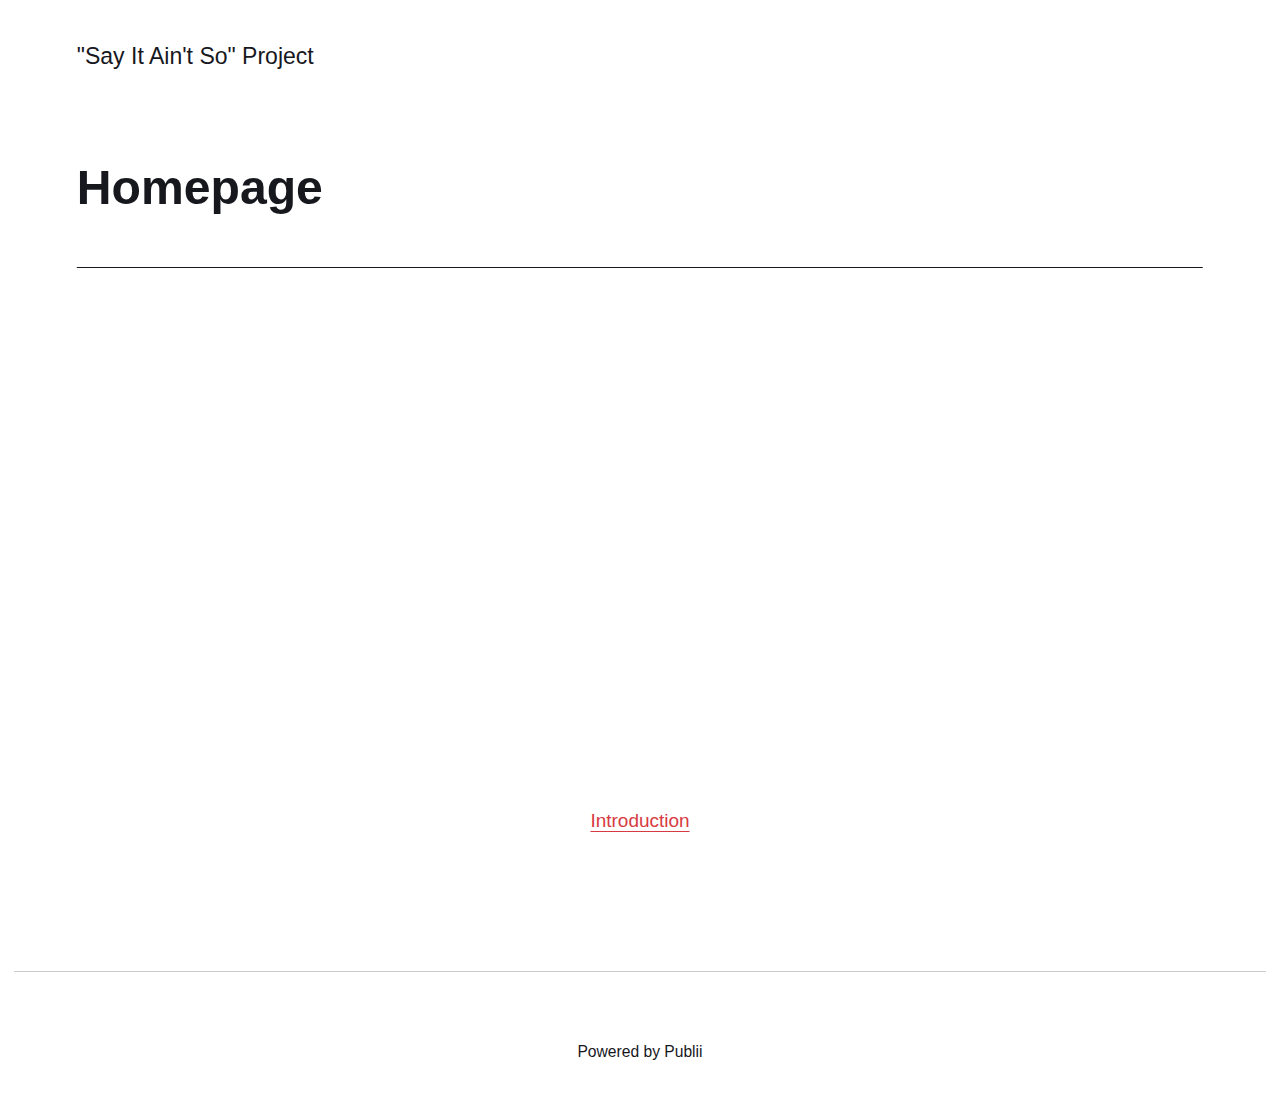
<file: index.html>
<!DOCTYPE html><html lang="en-gb"><head><meta charset="utf-8"><meta http-equiv="X-UA-Compatible" content="IE=edge"><meta name="viewport" content="width=device-width,initial-scale=1"><title>Homepage - &quot;Say It Ain&#x27;t So&quot; Project</title><meta name="description" content="Introduction"><meta name="generator" content="Publii Open-Source CMS for Static Site"><link rel="canonical" href="https://ns976-web.github.io/say-it-aint-so-project/"><link rel="alternate" type="application/atom+xml" href="https://ns976-web.github.io/say-it-aint-so-project/feed.xml" title="&quot;Say It Ain&#x27;t So&quot; Project - RSS"><link rel="alternate" type="application/json" href="https://ns976-web.github.io/say-it-aint-so-project/feed.json" title="&quot;Say It Ain&#x27;t So&quot; Project - JSON"><meta property="og:title" content="Homepage"><meta property="og:site_name" content="'Say It Ain't So' Project"><meta property="og:description" content="Introduction"><meta property="og:url" content="https://ns976-web.github.io/say-it-aint-so-project/"><meta property="og:type" content="article"><link rel="stylesheet" href="https://ns976-web.github.io/say-it-aint-so-project/assets/css/style.css?v=11bee19e86e8eda2cf9a60efd975666d"><script type="application/ld+json">{"@context":"http://schema.org","@type":"Article","mainEntityOfPage":{"@type":"WebPage","@id":"https://ns976-web.github.io/say-it-aint-so-project/"},"headline":"Homepage","datePublished":"2025-04-10T12:03-04:00","dateModified":"2025-04-17T00:47-04:00","description":"Introduction","author":{"@type":"Person","name":"Neanth Suresh","url":"https://ns976-web.github.io/say-it-aint-so-project/authors/neanth-suresh/"},"publisher":{"@type":"Organization","name":"Neanth Suresh"}}</script><noscript><style>img[loading] {
                    opacity: 1;
                }</style></noscript></head><body class="page-template"><header class="top js-header"><a class="logo" href="https://ns976-web.github.io/say-it-aint-so-project/">&quot;Say It Ain&#x27;t So&quot; Project</a></header><main class="page"><article class="content"><div class="hero hero--noimage"><header class="hero__content"><div class="wrapper"><h1>Homepage</h1></div></header></div><div class="entry-wrapper content__entry"><figure class="post__video"><iframe loading="lazy" width="560" height="314" src="https://www.youtube.com/embed/LQcMOI8dMas" allowfullscreen="allowfullscreen" data-mce-fragment="1"></iframe></figure><p class="align-center"><a href="https://ns976-web.github.io/say-it-aint-so-project/introduction.html">Introduction</a></p><p> </p></div></article></main><footer class="footer"><div class="wrapper"><nav class="footer__nav"><ul></ul></nav><div class="footer__copyright">Powered by Publii</div><button id="backToTop" class="footer__bttop" aria-label="Back to top" title="Back to top"><svg width="20" height="20"><use xlink:href="https://ns976-web.github.io/say-it-aint-so-project/assets/svg/svg-map.svg#toparrow"/></svg></button></div></footer><script defer="defer" src="https://ns976-web.github.io/say-it-aint-so-project/assets/js/scripts.min.js?v=ffcbea6c02c8178d10092962b235a5b0"></script><script>window.publiiThemeMenuConfig={mobileMenuMode:'sidebar',animationSpeed:300,submenuWidth: 'auto',doubleClickTime:500,mobileMenuExpandableSubmenus:true,relatedContainerForOverlayMenuSelector:'.top'};</script><script>var images = document.querySelectorAll('img[loading]');
        for (var i = 0; i < images.length; i++) {
            if (images[i].complete) {
                images[i].classList.add('is-loaded');
            } else {
                images[i].addEventListener('load', function () {
                    this.classList.add('is-loaded');
                }, false);
            }
        }</script></body></html>
</file>
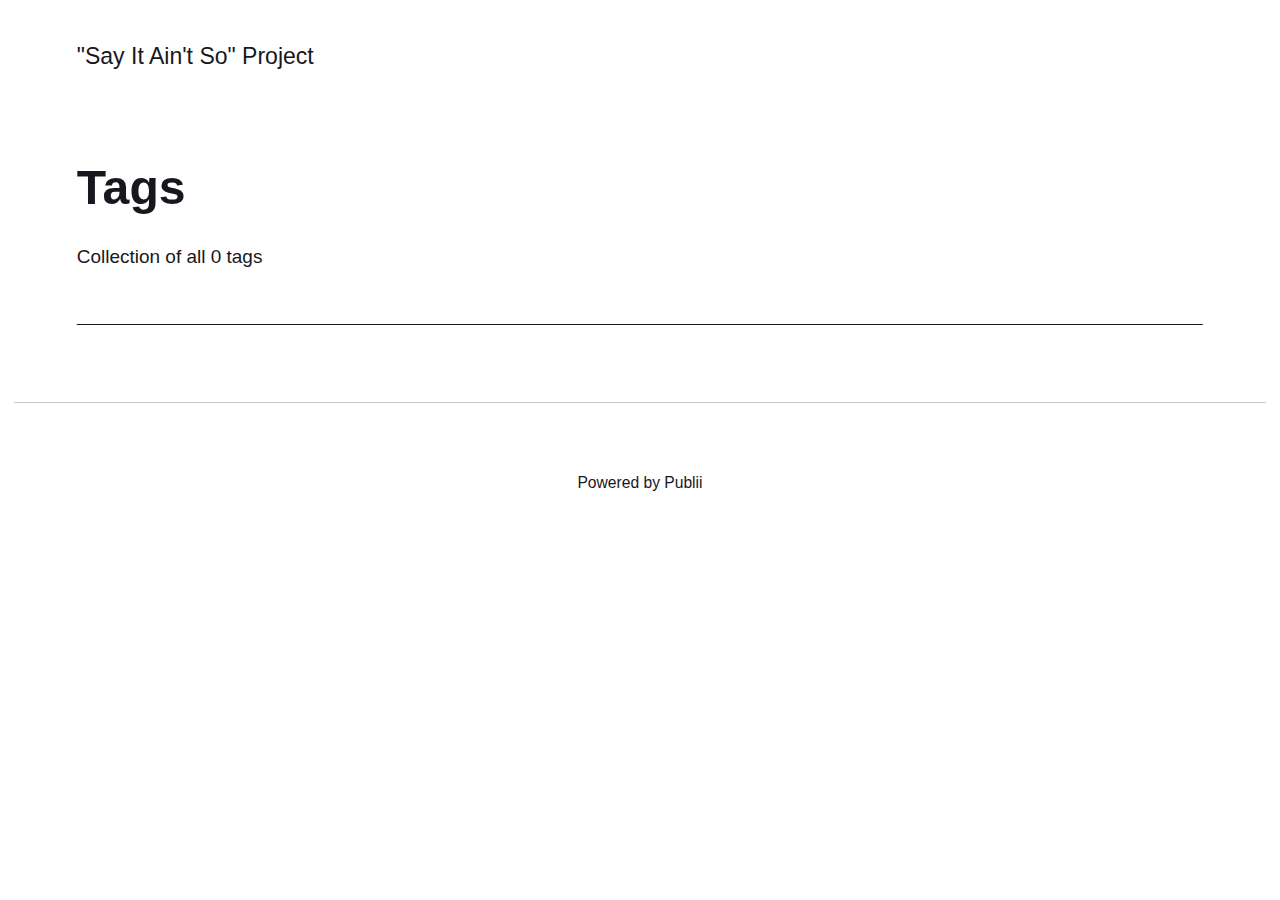
<file: tags/index.html>
<!DOCTYPE html><html lang="en-gb"><head><meta charset="utf-8"><meta http-equiv="X-UA-Compatible" content="IE=edge"><meta name="viewport" content="width=device-width,initial-scale=1"><title>All tags - &quot;Say It Ain&#x27;t So&quot; Project</title><meta name="robots" content="noindex, follow"><meta name="generator" content="Publii Open-Source CMS for Static Site"><link rel="alternate" type="application/atom+xml" href="https://ns976-web.github.io/say-it-aint-so-project/feed.xml" title="&quot;Say It Ain&#x27;t So&quot; Project - RSS"><link rel="alternate" type="application/json" href="https://ns976-web.github.io/say-it-aint-so-project/feed.json" title="&quot;Say It Ain&#x27;t So&quot; Project - JSON"><meta property="og:title" content="'Say It Ain't So' Project"><meta property="og:site_name" content="'Say It Ain't So' Project"><meta property="og:description" content=""><meta property="og:url" content="https://ns976-web.github.io/say-it-aint-so-project/tags/"><meta property="og:type" content="website"><link rel="stylesheet" href="https://ns976-web.github.io/say-it-aint-so-project/assets/css/style.css?v=11bee19e86e8eda2cf9a60efd975666d"><script type="application/ld+json">{"@context":"http://schema.org","@type":"Organization","name":"\"Say It Ain't So\" Project","url":"https://ns976-web.github.io/say-it-aint-so-project/"}</script><noscript><style>img[loading] {
                    opacity: 1;
                }</style></noscript></head><body class="tags-template"><header class="top js-header"><a class="logo" href="https://ns976-web.github.io/say-it-aint-so-project/">&quot;Say It Ain&#x27;t So&quot; Project</a></header><main class="page page--tags"><div class="hero hero--noimage"><header class="hero__content"><div class="wrapper"><h1>Tags</h1><p class="page__desc">Collection of all 0 tags</p></div></header></div><div class="wrapper"><ul class="feed feed--grid"></ul></div></main><footer class="footer"><div class="wrapper"><nav class="footer__nav"><ul></ul></nav><div class="footer__copyright">Powered by Publii</div><button id="backToTop" class="footer__bttop" aria-label="Back to top" title="Back to top"><svg width="20" height="20"><use xlink:href="https://ns976-web.github.io/say-it-aint-so-project/assets/svg/svg-map.svg#toparrow"/></svg></button></div></footer><script defer="defer" src="https://ns976-web.github.io/say-it-aint-so-project/assets/js/scripts.min.js?v=ffcbea6c02c8178d10092962b235a5b0"></script><script>window.publiiThemeMenuConfig={mobileMenuMode:'sidebar',animationSpeed:300,submenuWidth: 'auto',doubleClickTime:500,mobileMenuExpandableSubmenus:true,relatedContainerForOverlayMenuSelector:'.top'};</script><script>var images = document.querySelectorAll('img[loading]');
        for (var i = 0; i < images.length; i++) {
            if (images[i].complete) {
                images[i].classList.add('is-loaded');
            } else {
                images[i].addEventListener('load', function () {
                    this.classList.add('is-loaded');
                }, false);
            }
        }</script></body></html>
</file>
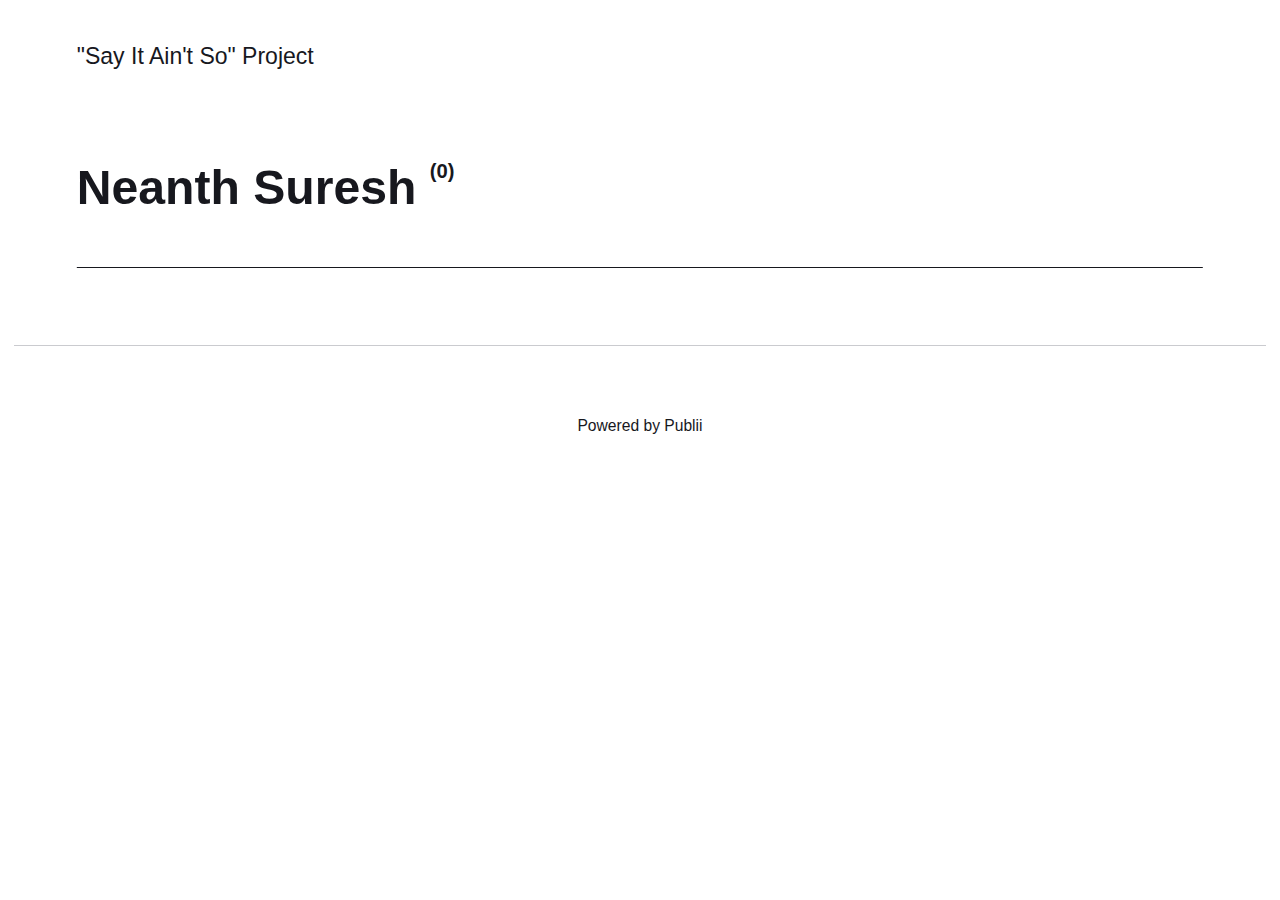
<file: authors/neanth-suresh/index.html>
<!DOCTYPE html><html lang="en-gb"><head><meta charset="utf-8"><meta http-equiv="X-UA-Compatible" content="IE=edge"><meta name="viewport" content="width=device-width,initial-scale=1"><title>Author: Neanth Suresh - &quot;Say It Ain&#x27;t So&quot; Project</title><meta name="robots" content="noindex, follow"><meta name="generator" content="Publii Open-Source CMS for Static Site"><link rel="alternate" type="application/atom+xml" href="https://ns976-web.github.io/say-it-aint-so-project/feed.xml" title="&quot;Say It Ain&#x27;t So&quot; Project - RSS"><link rel="alternate" type="application/json" href="https://ns976-web.github.io/say-it-aint-so-project/feed.json" title="&quot;Say It Ain&#x27;t So&quot; Project - JSON"><meta property="og:title" content="Neanth Suresh"><meta property="og:site_name" content="'Say It Ain't So' Project"><meta property="og:description" content=""><meta property="og:url" content="https://ns976-web.github.io/say-it-aint-so-project/authors/neanth-suresh/"><meta property="og:type" content="website"><link rel="stylesheet" href="https://ns976-web.github.io/say-it-aint-so-project/assets/css/style.css?v=11bee19e86e8eda2cf9a60efd975666d"><script type="application/ld+json">{"@context":"http://schema.org","@type":"Organization","name":"\"Say It Ain't So\" Project","url":"https://ns976-web.github.io/say-it-aint-so-project/"}</script><noscript><style>img[loading] {
                    opacity: 1;
                }</style></noscript></head><body class="author-template"><header class="top js-header"><a class="logo" href="https://ns976-web.github.io/say-it-aint-so-project/">&quot;Say It Ain&#x27;t So&quot; Project</a></header><main class="page page--author"><div class="hero hero--noimage"><header class="hero__content"><div class="wrapper page--author__wrapper"><div><h1>Neanth Suresh <sup>(0)</sup></h1></div></div></header></div><div class="wrapper feed"></div></main><footer class="footer"><div class="wrapper"><nav class="footer__nav"><ul></ul></nav><div class="footer__copyright">Powered by Publii</div><button id="backToTop" class="footer__bttop" aria-label="Back to top" title="Back to top"><svg width="20" height="20"><use xlink:href="https://ns976-web.github.io/say-it-aint-so-project/assets/svg/svg-map.svg#toparrow"/></svg></button></div></footer><script defer="defer" src="https://ns976-web.github.io/say-it-aint-so-project/assets/js/scripts.min.js?v=ffcbea6c02c8178d10092962b235a5b0"></script><script>window.publiiThemeMenuConfig={mobileMenuMode:'sidebar',animationSpeed:300,submenuWidth: 'auto',doubleClickTime:500,mobileMenuExpandableSubmenus:true,relatedContainerForOverlayMenuSelector:'.top'};</script><script>var images = document.querySelectorAll('img[loading]');
        for (var i = 0; i < images.length; i++) {
            if (images[i].complete) {
                images[i].classList.add('is-loaded');
            } else {
                images[i].addEventListener('load', function () {
                    this.classList.add('is-loaded');
                }, false);
            }
        }</script></body></html>
</file>
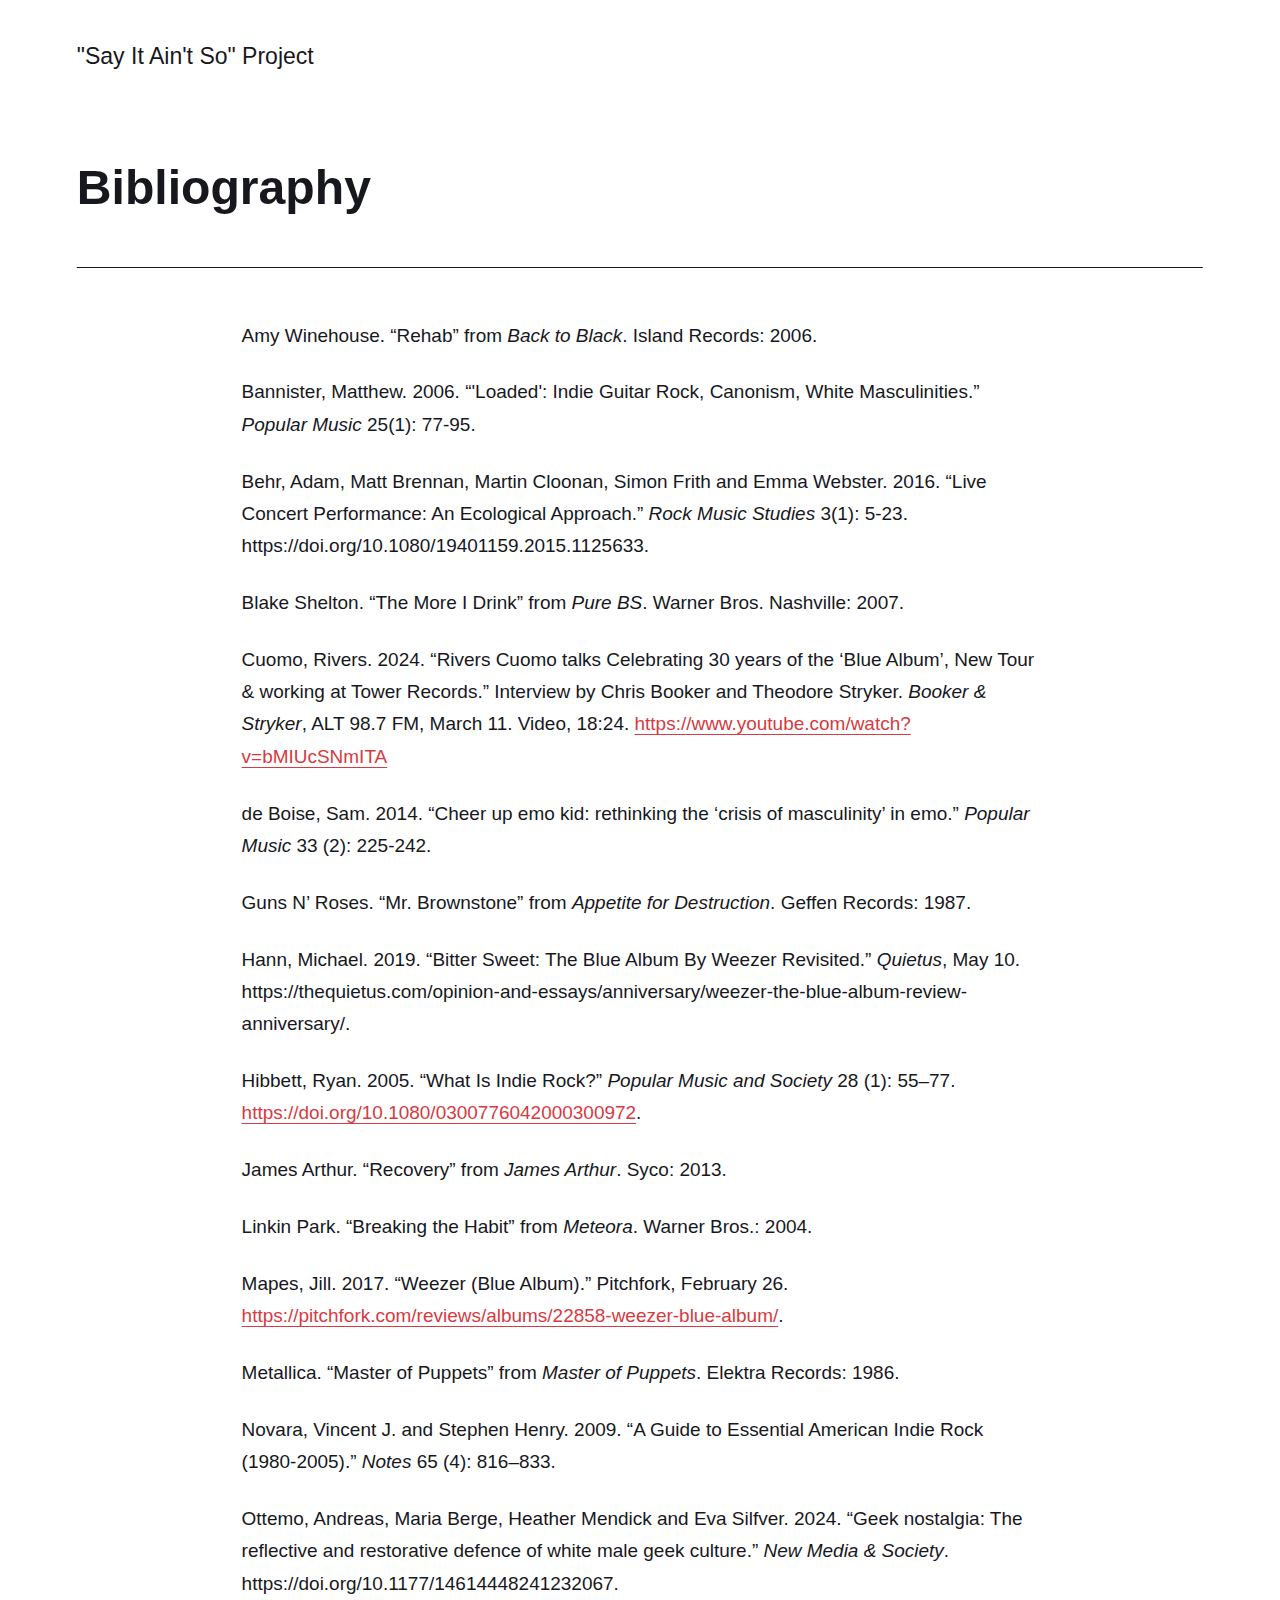
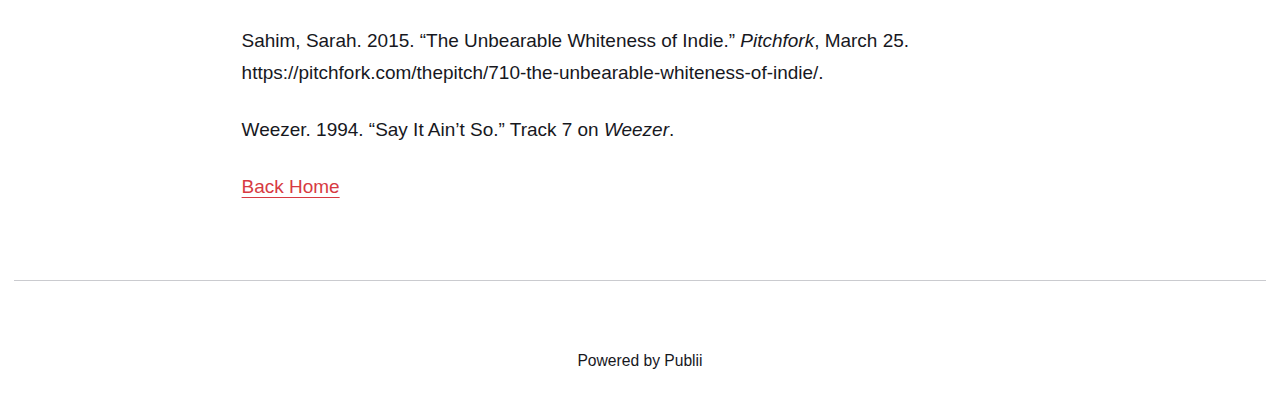
<file: bibliography.html>
<!DOCTYPE html><html lang="en-gb"><head><meta charset="utf-8"><meta http-equiv="X-UA-Compatible" content="IE=edge"><meta name="viewport" content="width=device-width,initial-scale=1"><title>Bibliography - &quot;Say It Ain&#x27;t So&quot; Project</title><meta name="description" content="Amy Winehouse. “Rehab” from Back to Black. Island Records: 2006. Bannister, Matthew. 2006. “'Loaded': Indie Guitar Rock, Canonism, White Masculinities.” Popular Music 25(1): 77-95. Behr, Adam, Matt Brennan, Martin Cloonan, Simon Frith and Emma Webster. 2016. “Live Concert Performance: An Ecological Approach.” Rock Music Studies&hellip;"><meta name="generator" content="Publii Open-Source CMS for Static Site"><link rel="canonical" href="https://ns976-web.github.io/say-it-aint-so-project/bibliography.html"><link rel="alternate" type="application/atom+xml" href="https://ns976-web.github.io/say-it-aint-so-project/feed.xml" title="&quot;Say It Ain&#x27;t So&quot; Project - RSS"><link rel="alternate" type="application/json" href="https://ns976-web.github.io/say-it-aint-so-project/feed.json" title="&quot;Say It Ain&#x27;t So&quot; Project - JSON"><meta property="og:title" content="Bibliography"><meta property="og:site_name" content="'Say It Ain't So' Project"><meta property="og:description" content="Amy Winehouse. “Rehab” from Back to Black. Island Records: 2006. Bannister, Matthew. 2006. “'Loaded': Indie Guitar Rock, Canonism, White Masculinities.” Popular Music 25(1): 77-95. Behr, Adam, Matt Brennan, Martin Cloonan, Simon Frith and Emma Webster. 2016. “Live Concert Performance: An Ecological Approach.” Rock Music Studies&hellip;"><meta property="og:url" content="https://ns976-web.github.io/say-it-aint-so-project/bibliography.html"><meta property="og:type" content="article"><link rel="stylesheet" href="https://ns976-web.github.io/say-it-aint-so-project/assets/css/style.css?v=11bee19e86e8eda2cf9a60efd975666d"><script type="application/ld+json">{"@context":"http://schema.org","@type":"Article","mainEntityOfPage":{"@type":"WebPage","@id":"https://ns976-web.github.io/say-it-aint-so-project/bibliography.html"},"headline":"Bibliography","datePublished":"2025-04-10T12:04-04:00","dateModified":"2025-04-17T00:31-04:00","description":"Amy Winehouse. “Rehab” from Back to Black. Island Records: 2006. Bannister, Matthew. 2006. “'Loaded': Indie Guitar Rock, Canonism, White Masculinities.” Popular Music 25(1): 77-95. Behr, Adam, Matt Brennan, Martin Cloonan, Simon Frith and Emma Webster. 2016. “Live Concert Performance: An Ecological Approach.” Rock Music Studies&hellip;","author":{"@type":"Person","name":"Neanth Suresh","url":"https://ns976-web.github.io/say-it-aint-so-project/authors/neanth-suresh/"},"publisher":{"@type":"Organization","name":"Neanth Suresh"}}</script><noscript><style>img[loading] {
                    opacity: 1;
                }</style></noscript></head><body class="page-template"><header class="top js-header"><a class="logo" href="https://ns976-web.github.io/say-it-aint-so-project/">&quot;Say It Ain&#x27;t So&quot; Project</a></header><main class="page"><article class="content"><div class="hero hero--noimage"><header class="hero__content"><div class="wrapper"><h1>Bibliography</h1></div></header></div><div class="entry-wrapper content__entry"><p><span style="font-weight: 400;">Amy Winehouse. “Rehab” from </span><i><span style="font-weight: 400;">Back to Black</span></i><span style="font-weight: 400;">. Island Records: 2006.</span></p><p><span style="font-weight: 400;">Bannister, Matthew. 2006. “'Loaded': Indie Guitar Rock, Canonism, White Masculinities.” </span><i><span style="font-weight: 400;">Popular Music</span></i><span style="font-weight: 400;"> 25(1): 77-95. </span></p><p><span style="font-weight: 400;">Behr, Adam, Matt Brennan, Martin Cloonan, Simon Frith and Emma Webster. 2016. “Live Concert Performance: An Ecological Approach.” </span><i><span style="font-weight: 400;">Rock Music Studies</span></i><span style="font-weight: 400;"> 3(1): 5-23. https://doi.org/10.1080/19401159.2015.1125633.</span></p><p><span style="font-weight: 400;">Blake Shelton. “The More I Drink” from </span><i><span style="font-weight: 400;">Pure BS</span></i><span style="font-weight: 400;">. Warner Bros. Nashville: 2007.</span></p><p><span style="font-weight: 400;">Cuomo, Rivers. 2024. “Rivers Cuomo talks Celebrating 30 years of the ‘Blue Album’, New Tour &amp; working at Tower Records.” Interview by Chris Booker and Theodore Stryker. </span><i><span style="font-weight: 400;">Booker &amp; Stryker</span></i><span style="font-weight: 400;">, ALT 98.7 FM, March 11. Video, 18:24. </span><a href="https://www.youtube.com/watch?v=bMIUcSNmITA"><span style="font-weight: 400;">https://www.youtube.com/watch?v=bMIUcSNmITA</span></a></p><p><span style="font-weight: 400;">de Boise, Sam. 2014. “Cheer up emo kid: rethinking the ‘crisis of masculinity’ in emo.” </span><i><span style="font-weight: 400;">Popular Music</span></i><span style="font-weight: 400;"> 33 (2): 225-242.</span></p><p><span style="font-weight: 400;">Guns N’ Roses. “Mr. Brownstone” from </span><i><span style="font-weight: 400;">Appetite for Destruction</span></i><span style="font-weight: 400;">. Geffen Records: 1987.</span></p><p><span style="font-weight: 400;">Hann, Michael. 2019. “Bitter Sweet: The Blue Album By Weezer Revisited.” </span><i><span style="font-weight: 400;">Quietus</span></i><span style="font-weight: 400;">, May 10. https://thequietus.com/opinion-and-essays/anniversary/weezer-the-blue-album-review-anniversary/.</span></p><p><span style="font-weight: 400;">Hibbett, Ryan. 2005. “What Is Indie Rock?” </span><i><span style="font-weight: 400;">Popular Music and Society</span></i><span style="font-weight: 400;"> 28 (1): 55–77. </span><a href="https://doi.org/10.1080/0300776042000300972"><span style="font-weight: 400;">https://doi.org/10.1080/0300776042000300972</span></a><span style="font-weight: 400;">.</span></p><p><span style="font-weight: 400;">James Arthur. “Recovery” from </span><i><span style="font-weight: 400;">James Arthur</span></i><span style="font-weight: 400;">. Syco: 2013.</span></p><p><span style="font-weight: 400;">Linkin Park. “Breaking the Habit” from </span><i><span style="font-weight: 400;">Meteora</span></i><span style="font-weight: 400;">. Warner Bros.: 2004.</span></p><p><span style="font-weight: 400;">Mapes, Jill. 2017. “Weezer (Blue Album).” Pitchfork, February 26. <a href="https://pitchfork.com/reviews/albums/22858-weezer-blue-album/">https://pitchfork.com/reviews/albums/22858-weezer-blue-album/</a>.</span></p><p><span style="font-weight: 400;">Metallica. “Master of Puppets” from </span><i><span style="font-weight: 400;">Master of Puppets</span></i><span style="font-weight: 400;">. Elektra Records: 1986.</span></p><p><span style="font-weight: 400;">Novara, Vincent J. and Stephen Henry. 2009. “A Guide to Essential American Indie Rock (1980-2005).” </span><i><span style="font-weight: 400;">Notes</span></i><span style="font-weight: 400;"> 65 (4): 816–833.</span></p><p><span style="font-weight: 400;">Ottemo, Andreas, Maria Berge, Heather Mendick and Eva Silfver. 2024. “Geek nostalgia: The reflective and restorative defence of white male geek culture.” </span><i><span style="font-weight: 400;">New Media &amp; Society</span></i><span style="font-weight: 400;">. https://doi.org/10.1177/14614448241232067.</span></p><p><span style="font-weight: 400;">Sahim, Sarah. 2015. “The Unbearable Whiteness of Indie.” </span><i><span style="font-weight: 400;">Pitchfork</span></i><span style="font-weight: 400;">, March 25. https://pitchfork.com/thepitch/710-the-unbearable-whiteness-of-indie/. </span></p><p><span style="font-weight: 400;">Weezer. 1994. “Say It Ain’t So.” Track 7 on </span><i><span style="font-weight: 400;">Weezer</span></i><span style="font-weight: 400;">.</span></p><p><a href="https://ns976-web.github.io/say-it-aint-so-project/">Back Home</a></p></div></article></main><footer class="footer"><div class="wrapper"><nav class="footer__nav"><ul></ul></nav><div class="footer__copyright">Powered by Publii</div><button id="backToTop" class="footer__bttop" aria-label="Back to top" title="Back to top"><svg width="20" height="20"><use xlink:href="https://ns976-web.github.io/say-it-aint-so-project/assets/svg/svg-map.svg#toparrow"/></svg></button></div></footer><script defer="defer" src="https://ns976-web.github.io/say-it-aint-so-project/assets/js/scripts.min.js?v=ffcbea6c02c8178d10092962b235a5b0"></script><script>window.publiiThemeMenuConfig={mobileMenuMode:'sidebar',animationSpeed:300,submenuWidth: 'auto',doubleClickTime:500,mobileMenuExpandableSubmenus:true,relatedContainerForOverlayMenuSelector:'.top'};</script><script>var images = document.querySelectorAll('img[loading]');
        for (var i = 0; i < images.length; i++) {
            if (images[i].complete) {
                images[i].classList.add('is-loaded');
            } else {
                images[i].addEventListener('load', function () {
                    this.classList.add('is-loaded');
                }, false);
            }
        }</script></body></html>
</file>
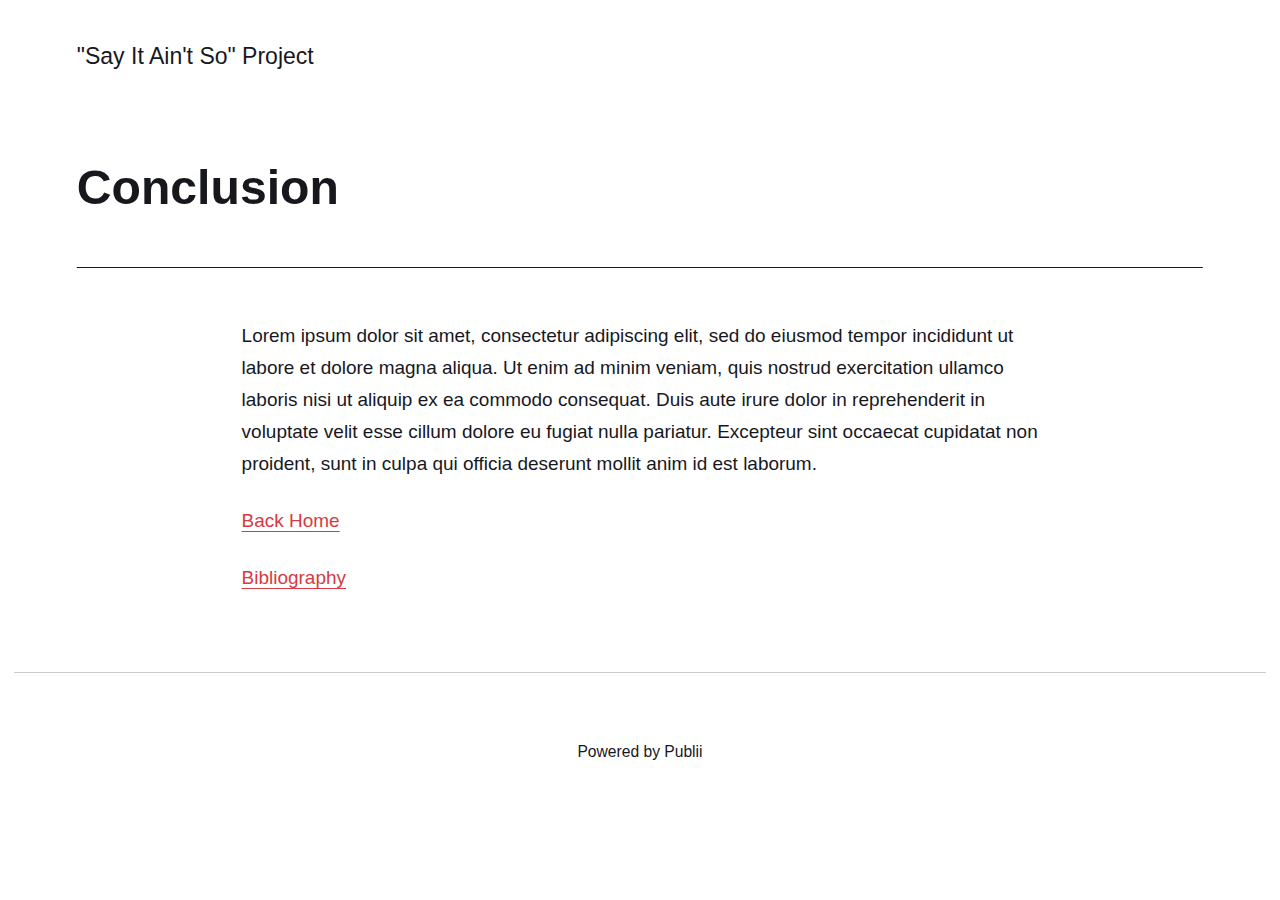
<file: conclusion.html>
<!DOCTYPE html><html lang="en-gb"><head><meta charset="utf-8"><meta http-equiv="X-UA-Compatible" content="IE=edge"><meta name="viewport" content="width=device-width,initial-scale=1"><title>Conclusion - &quot;Say It Ain&#x27;t So&quot; Project</title><meta name="description" content="Lorem ipsum dolor sit amet, consectetur adipiscing elit, sed do eiusmod tempor incididunt ut labore et dolore magna aliqua. Ut enim ad minim veniam, quis nostrud exercitation ullamco laboris nisi ut aliquip ex ea commodo consequat. Duis aute irure dolor in reprehenderit in voluptate velit&hellip;"><meta name="generator" content="Publii Open-Source CMS for Static Site"><link rel="canonical" href="https://ns976-web.github.io/say-it-aint-so-project/conclusion.html"><link rel="alternate" type="application/atom+xml" href="https://ns976-web.github.io/say-it-aint-so-project/feed.xml" title="&quot;Say It Ain&#x27;t So&quot; Project - RSS"><link rel="alternate" type="application/json" href="https://ns976-web.github.io/say-it-aint-so-project/feed.json" title="&quot;Say It Ain&#x27;t So&quot; Project - JSON"><meta property="og:title" content="Conclusion"><meta property="og:site_name" content="'Say It Ain't So' Project"><meta property="og:description" content="Lorem ipsum dolor sit amet, consectetur adipiscing elit, sed do eiusmod tempor incididunt ut labore et dolore magna aliqua. Ut enim ad minim veniam, quis nostrud exercitation ullamco laboris nisi ut aliquip ex ea commodo consequat. Duis aute irure dolor in reprehenderit in voluptate velit&hellip;"><meta property="og:url" content="https://ns976-web.github.io/say-it-aint-so-project/conclusion.html"><meta property="og:type" content="article"><link rel="stylesheet" href="https://ns976-web.github.io/say-it-aint-so-project/assets/css/style.css?v=11bee19e86e8eda2cf9a60efd975666d"><script type="application/ld+json">{"@context":"http://schema.org","@type":"Article","mainEntityOfPage":{"@type":"WebPage","@id":"https://ns976-web.github.io/say-it-aint-so-project/conclusion.html"},"headline":"Conclusion","datePublished":"2025-04-10T12:04-04:00","dateModified":"2025-04-17T00:31-04:00","description":"Lorem ipsum dolor sit amet, consectetur adipiscing elit, sed do eiusmod tempor incididunt ut labore et dolore magna aliqua. Ut enim ad minim veniam, quis nostrud exercitation ullamco laboris nisi ut aliquip ex ea commodo consequat. Duis aute irure dolor in reprehenderit in voluptate velit&hellip;","author":{"@type":"Person","name":"Neanth Suresh","url":"https://ns976-web.github.io/say-it-aint-so-project/authors/neanth-suresh/"},"publisher":{"@type":"Organization","name":"Neanth Suresh"}}</script><noscript><style>img[loading] {
                    opacity: 1;
                }</style></noscript></head><body class="page-template"><header class="top js-header"><a class="logo" href="https://ns976-web.github.io/say-it-aint-so-project/">&quot;Say It Ain&#x27;t So&quot; Project</a></header><main class="page"><article class="content"><div class="hero hero--noimage"><header class="hero__content"><div class="wrapper"><h1>Conclusion</h1></div></header></div><div class="entry-wrapper content__entry"><p>Lorem ipsum dolor sit amet, consectetur adipiscing elit, sed do eiusmod tempor incididunt ut labore et dolore magna aliqua. Ut enim ad minim veniam, quis nostrud exercitation ullamco laboris nisi ut aliquip ex ea commodo consequat. Duis aute irure dolor in reprehenderit in voluptate velit esse cillum dolore eu fugiat nulla pariatur. Excepteur sint occaecat cupidatat non proident, sunt in culpa qui officia deserunt mollit anim id est laborum.</p><p><a href="https://ns976-web.github.io/say-it-aint-so-project/">Back Home</a></p><p><a href="https://ns976-web.github.io/say-it-aint-so-project/bibliography.html">Bibliography</a></p></div></article></main><footer class="footer"><div class="wrapper"><nav class="footer__nav"><ul></ul></nav><div class="footer__copyright">Powered by Publii</div><button id="backToTop" class="footer__bttop" aria-label="Back to top" title="Back to top"><svg width="20" height="20"><use xlink:href="https://ns976-web.github.io/say-it-aint-so-project/assets/svg/svg-map.svg#toparrow"/></svg></button></div></footer><script defer="defer" src="https://ns976-web.github.io/say-it-aint-so-project/assets/js/scripts.min.js?v=ffcbea6c02c8178d10092962b235a5b0"></script><script>window.publiiThemeMenuConfig={mobileMenuMode:'sidebar',animationSpeed:300,submenuWidth: 'auto',doubleClickTime:500,mobileMenuExpandableSubmenus:true,relatedContainerForOverlayMenuSelector:'.top'};</script><script>var images = document.querySelectorAll('img[loading]');
        for (var i = 0; i < images.length; i++) {
            if (images[i].complete) {
                images[i].classList.add('is-loaded');
            } else {
                images[i].addEventListener('load', function () {
                    this.classList.add('is-loaded');
                }, false);
            }
        }</script></body></html>
</file>
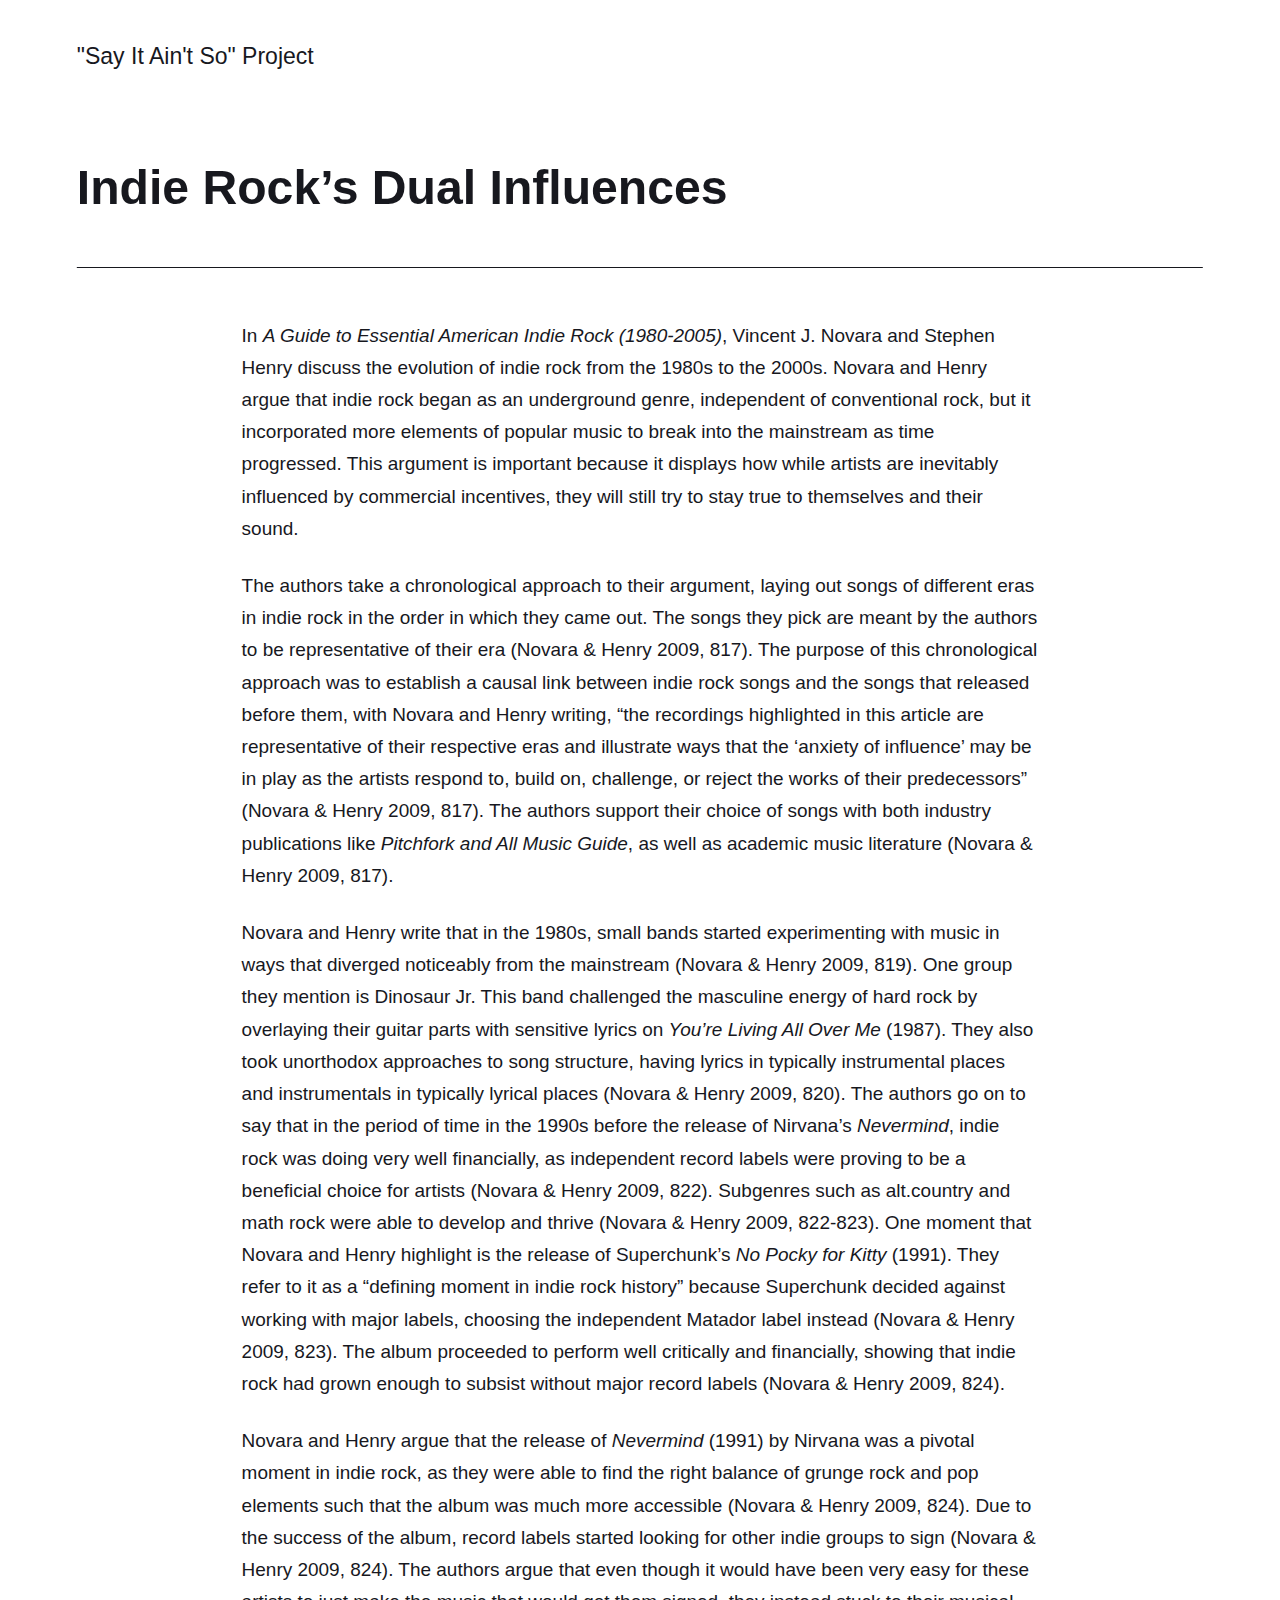
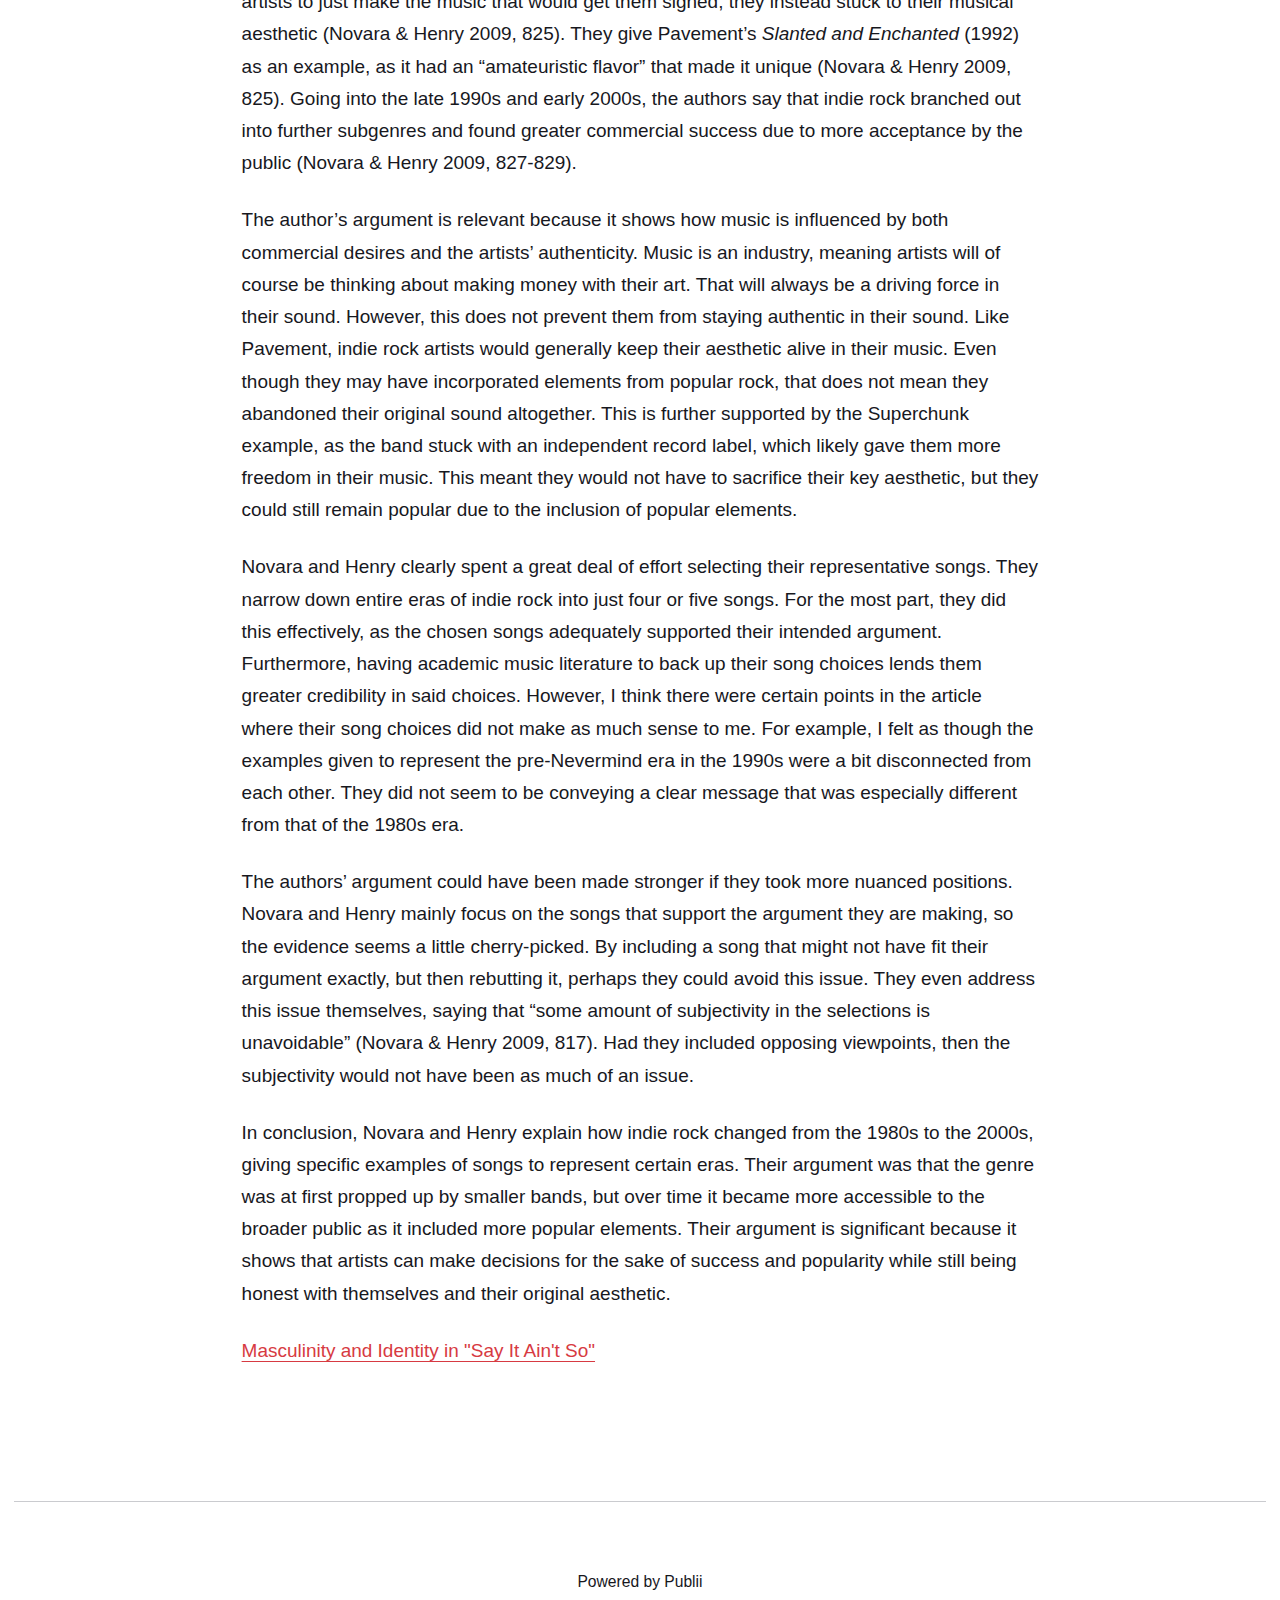
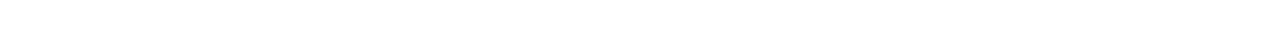
<file: critical-reading-assignment-replace-later.html>
<!DOCTYPE html><html lang="en-gb"><head><meta charset="utf-8"><meta http-equiv="X-UA-Compatible" content="IE=edge"><meta name="viewport" content="width=device-width,initial-scale=1"><title>Indie Rock’s Dual Influences - &quot;Say It Ain&#x27;t So&quot; Project</title><meta name="description" content="In A Guide to Essential American Indie Rock (1980-2005), Vincent J. Novara and Stephen Henry discuss the evolution of indie rock from the 1980s to the 2000s. Novara and Henry argue that indie rock began as an underground genre, independent of conventional rock, but it&hellip;"><meta name="generator" content="Publii Open-Source CMS for Static Site"><link rel="canonical" href="https://ns976-web.github.io/say-it-aint-so-project/critical-reading-assignment-replace-later.html"><link rel="alternate" type="application/atom+xml" href="https://ns976-web.github.io/say-it-aint-so-project/feed.xml" title="&quot;Say It Ain&#x27;t So&quot; Project - RSS"><link rel="alternate" type="application/json" href="https://ns976-web.github.io/say-it-aint-so-project/feed.json" title="&quot;Say It Ain&#x27;t So&quot; Project - JSON"><meta property="og:title" content="Indie Rock’s Dual Influences"><meta property="og:site_name" content="'Say It Ain't So' Project"><meta property="og:description" content="In A Guide to Essential American Indie Rock (1980-2005), Vincent J. Novara and Stephen Henry discuss the evolution of indie rock from the 1980s to the 2000s. Novara and Henry argue that indie rock began as an underground genre, independent of conventional rock, but it&hellip;"><meta property="og:url" content="https://ns976-web.github.io/say-it-aint-so-project/critical-reading-assignment-replace-later.html"><meta property="og:type" content="article"><link rel="stylesheet" href="https://ns976-web.github.io/say-it-aint-so-project/assets/css/style.css?v=11bee19e86e8eda2cf9a60efd975666d"><script type="application/ld+json">{"@context":"http://schema.org","@type":"Article","mainEntityOfPage":{"@type":"WebPage","@id":"https://ns976-web.github.io/say-it-aint-so-project/critical-reading-assignment-replace-later.html"},"headline":"Indie Rock’s Dual Influences","datePublished":"2025-04-10T12:03-04:00","dateModified":"2025-04-17T00:41-04:00","description":"In A Guide to Essential American Indie Rock (1980-2005), Vincent J. Novara and Stephen Henry discuss the evolution of indie rock from the 1980s to the 2000s. Novara and Henry argue that indie rock began as an underground genre, independent of conventional rock, but it&hellip;","author":{"@type":"Person","name":"Neanth Suresh","url":"https://ns976-web.github.io/say-it-aint-so-project/authors/neanth-suresh/"},"publisher":{"@type":"Organization","name":"Neanth Suresh"}}</script><noscript><style>img[loading] {
                    opacity: 1;
                }</style></noscript></head><body class="page-template"><header class="top js-header"><a class="logo" href="https://ns976-web.github.io/say-it-aint-so-project/">&quot;Say It Ain&#x27;t So&quot; Project</a></header><main class="page"><article class="content"><div class="hero hero--noimage"><header class="hero__content"><div class="wrapper"><h1>Indie Rock’s Dual Influences</h1></div></header></div><div class="entry-wrapper content__entry"><p><span style="font-weight: 400;">In </span><i><span style="font-weight: 400;">A Guide to Essential American Indie Rock (1980-2005)</span></i><span style="font-weight: 400;">, Vincent J. Novara and Stephen Henry discuss the evolution of indie rock from the 1980s to the 2000s. Novara and Henry argue that indie rock began as an underground genre, independent of conventional rock, but it incorporated more elements of popular music to break into the mainstream as time progressed. This argument is important because it displays how while artists are inevitably influenced by commercial incentives, they will still try to stay true to themselves and their sound. </span></p><p><span style="font-weight: 400;"></span><span style="font-weight: 400;">The authors take a chronological approach to their argument, laying out songs of different eras in indie rock in the order in which they came out. The songs they pick are meant by the authors to be representative of their era (Novara &amp; Henry 2009, 817). The purpose of this chronological approach was to establish a causal link between indie rock songs and the songs that released before them, with Novara and Henry writing, “the recordings highlighted in this article are representative of their respective eras and illustrate ways that the ‘anxiety of influence’ may be in play as the artists respond to, build on, challenge, or reject the works of their predecessors” (Novara &amp; Henry 2009, 817). The authors support their choice of songs with both industry publications like </span><i><span style="font-weight: 400;">Pitchfork and All Music Guide</span></i><span style="font-weight: 400;">, as well as academic music literature (Novara &amp; Henry 2009, 817). </span></p><p><span style="font-weight: 400;"></span><span style="font-weight: 400;">Novara and Henry write that in the 1980s, small bands started experimenting with music in ways that diverged noticeably from the mainstream (Novara &amp; Henry 2009, 819). One group they mention is Dinosaur Jr. This band challenged the masculine energy of hard rock by overlaying their guitar parts with sensitive lyrics on </span><i><span style="font-weight: 400;">You’re Living All Over Me</span></i><span style="font-weight: 400;"> (1987). They also took unorthodox approaches to song structure, having lyrics in typically instrumental places and instrumentals in typically lyrical places (Novara &amp; Henry 2009, 820). The authors go on to say that in the period of time in the 1990s before the release of Nirvana’s </span><i><span style="font-weight: 400;">Nevermind</span></i><span style="font-weight: 400;">, indie rock was doing very well financially, as independent record labels were proving to be a beneficial choice for artists (Novara &amp; Henry 2009, 822). Subgenres such as alt.country and math rock were able to develop and thrive (Novara &amp; Henry 2009, 822-823). One moment that Novara and Henry highlight is the release of Superchunk’s </span><i><span style="font-weight: 400;">No Pocky for Kitty</span></i><span style="font-weight: 400;"> (1991). They refer to it as a “defining moment in indie rock history” because Superchunk decided against working with major labels, choosing the independent Matador label instead (Novara &amp; Henry 2009, 823). The album proceeded to perform well critically and financially, showing that indie rock had grown enough to subsist without major record labels (Novara &amp; Henry 2009, 824).</span></p><p><span style="font-weight: 400;">Novara and Henry argue that the release of </span><i><span style="font-weight: 400;">Nevermind</span></i><span style="font-weight: 400;"> (1991) by Nirvana was a pivotal moment in indie rock, as they were able to find the right balance of grunge rock and pop elements such that the album was much more accessible (Novara &amp; Henry 2009, 824). Due to the success of the album, record labels started looking for other indie groups to sign (Novara &amp; Henry 2009, 824). The authors argue that even though it would have been very easy for these artists to just make the music that would get them signed, they instead stuck to their musical aesthetic (Novara &amp; Henry 2009, 825). They give Pavement’s </span><i><span style="font-weight: 400;">Slanted and Enchanted </span></i><span style="font-weight: 400;">(1992) as an example, as it had an “amateuristic flavor” that made it unique (Novara &amp; Henry 2009, 825). Going into the late 1990s and early 2000s, the authors say that indie rock branched out into further subgenres and found greater commercial success due to more acceptance by the public (Novara &amp; Henry 2009, 827-829). </span></p><p><span style="font-weight: 400;">The author’s argument is relevant because it shows how music is influenced by both commercial desires and the artists’ authenticity. Music is an industry, meaning artists will of course be thinking about making money with their art. That will always be a driving force in their sound. However, this does not prevent them from staying authentic in their sound. Like Pavement, indie rock artists would generally keep their aesthetic alive in their music. Even though they may have incorporated elements from popular rock, that does not mean they abandoned their original sound altogether. This is further supported by the Superchunk example, as the band stuck with an independent record label, which likely gave them more freedom in their music. This meant they would not have to sacrifice their key aesthetic, but they could still remain popular due to the inclusion of popular elements. </span></p><p><span style="font-weight: 400;">Novara and Henry clearly spent a great deal of effort selecting their representative songs. They narrow down entire eras of indie rock into just four or five songs. For the most part, they did this effectively, as the chosen songs adequately supported their intended argument. Furthermore, having academic music literature to back up their song choices lends them greater credibility in said choices. However, I think there were certain points in the article where their song choices did not make as much sense to me. For example, I felt as though the examples given to represent the pre-Nevermind era in the 1990s were a bit disconnected from each other. They did not seem to be conveying a clear message that was especially different from that of the 1980s era. </span></p><p><span style="font-weight: 400;">The authors’ argument could have been made stronger if they took more nuanced positions. Novara and Henry mainly focus on the songs that support the argument they are making, so the evidence seems a little cherry-picked. By including a song that might not have fit their argument exactly, but then rebutting it, perhaps they could avoid this issue. They even address this issue themselves, saying that “some amount of subjectivity in the selections is unavoidable” (Novara &amp; Henry 2009, 817). Had they included opposing viewpoints, then the subjectivity would not have been as much of an issue. </span></p><p><span style="font-weight: 400;">In conclusion, Novara and Henry explain how indie rock changed from the 1980s to the 2000s, giving specific examples of songs to represent certain eras. Their argument was that the genre was at first propped up by smaller bands, but over time it became more accessible to the broader public as it included more popular elements. Their argument is significant because it shows that artists can make decisions for the sake of success and popularity while still being honest with themselves and their original aesthetic.</span></p><p><a href="https://ns976-web.github.io/say-it-aint-so-project/music-review-replace-later.html">Masculinity and Identity in "Say It Ain't So"</a></p><p> </p></div></article></main><footer class="footer"><div class="wrapper"><nav class="footer__nav"><ul></ul></nav><div class="footer__copyright">Powered by Publii</div><button id="backToTop" class="footer__bttop" aria-label="Back to top" title="Back to top"><svg width="20" height="20"><use xlink:href="https://ns976-web.github.io/say-it-aint-so-project/assets/svg/svg-map.svg#toparrow"/></svg></button></div></footer><script defer="defer" src="https://ns976-web.github.io/say-it-aint-so-project/assets/js/scripts.min.js?v=ffcbea6c02c8178d10092962b235a5b0"></script><script>window.publiiThemeMenuConfig={mobileMenuMode:'sidebar',animationSpeed:300,submenuWidth: 'auto',doubleClickTime:500,mobileMenuExpandableSubmenus:true,relatedContainerForOverlayMenuSelector:'.top'};</script><script>var images = document.querySelectorAll('img[loading]');
        for (var i = 0; i < images.length; i++) {
            if (images[i].complete) {
                images[i].classList.add('is-loaded');
            } else {
                images[i].addEventListener('load', function () {
                    this.classList.add('is-loaded');
                }, false);
            }
        }</script></body></html>
</file>
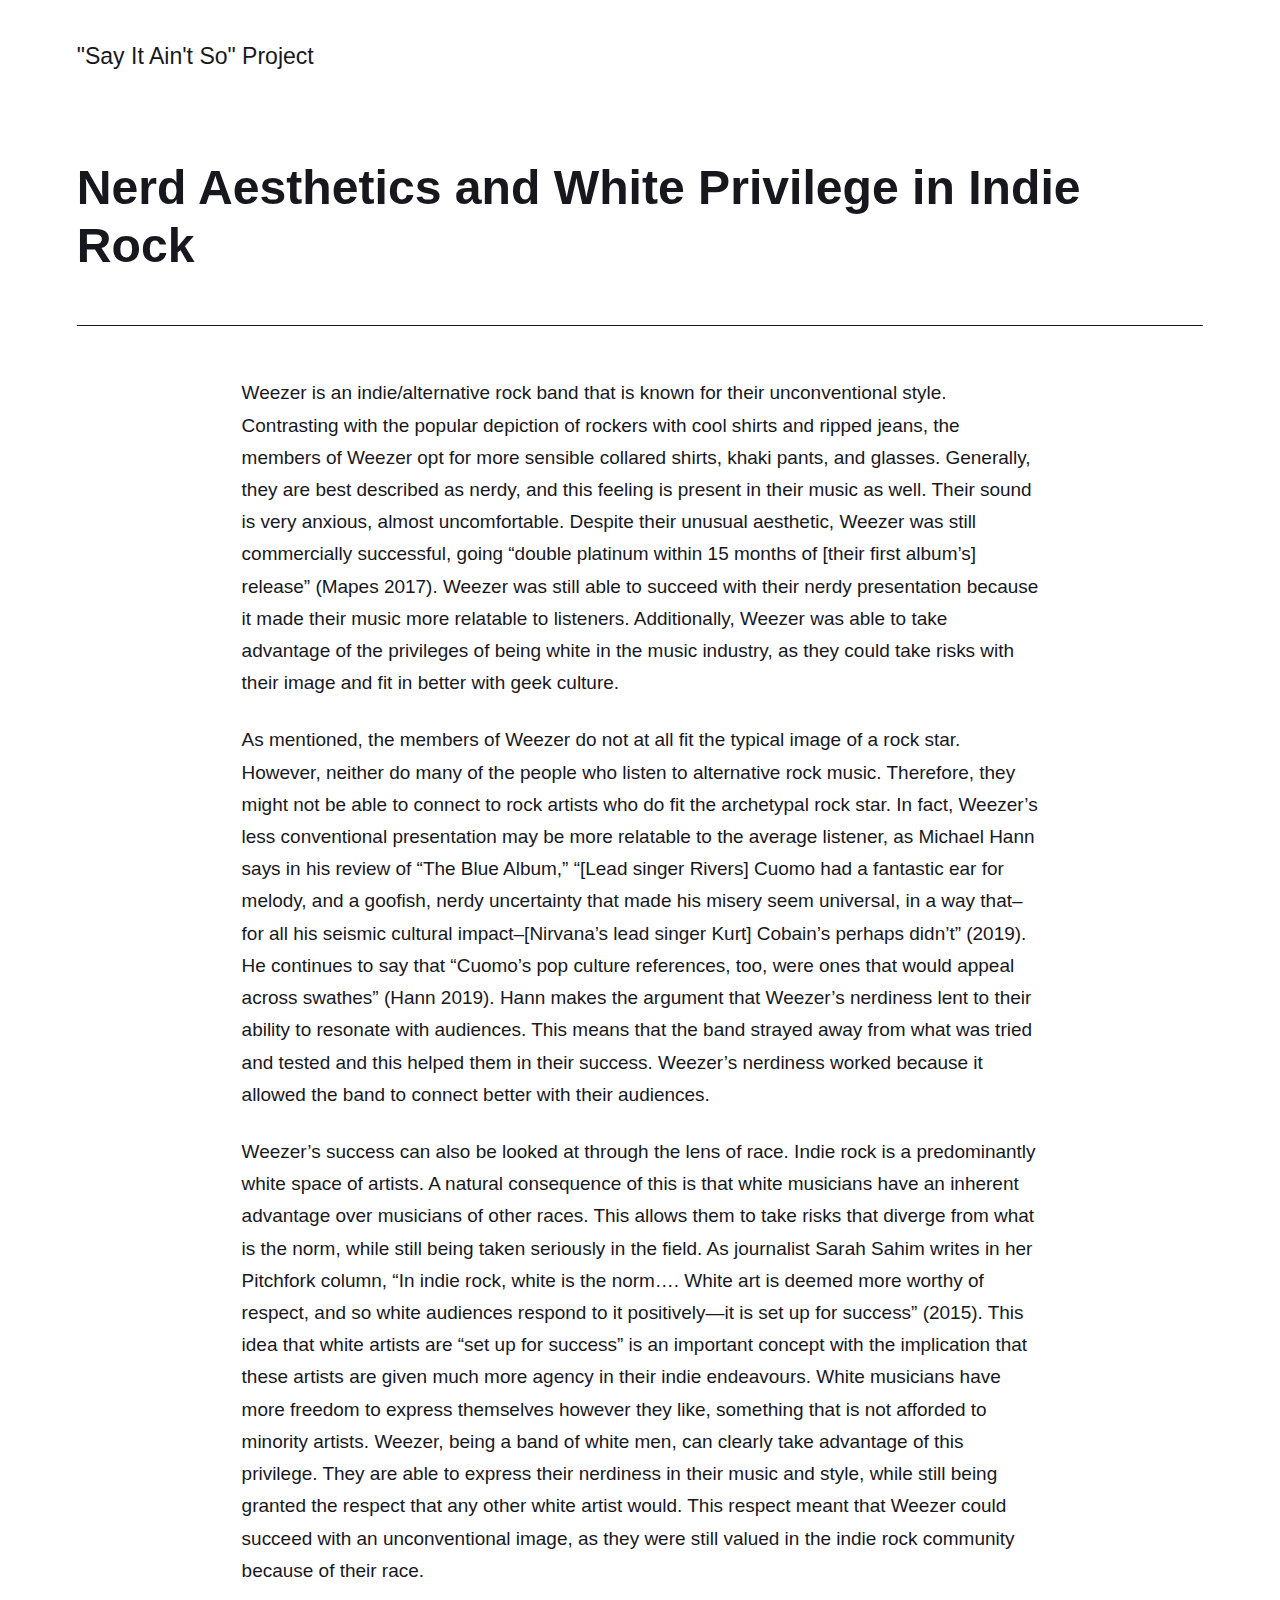
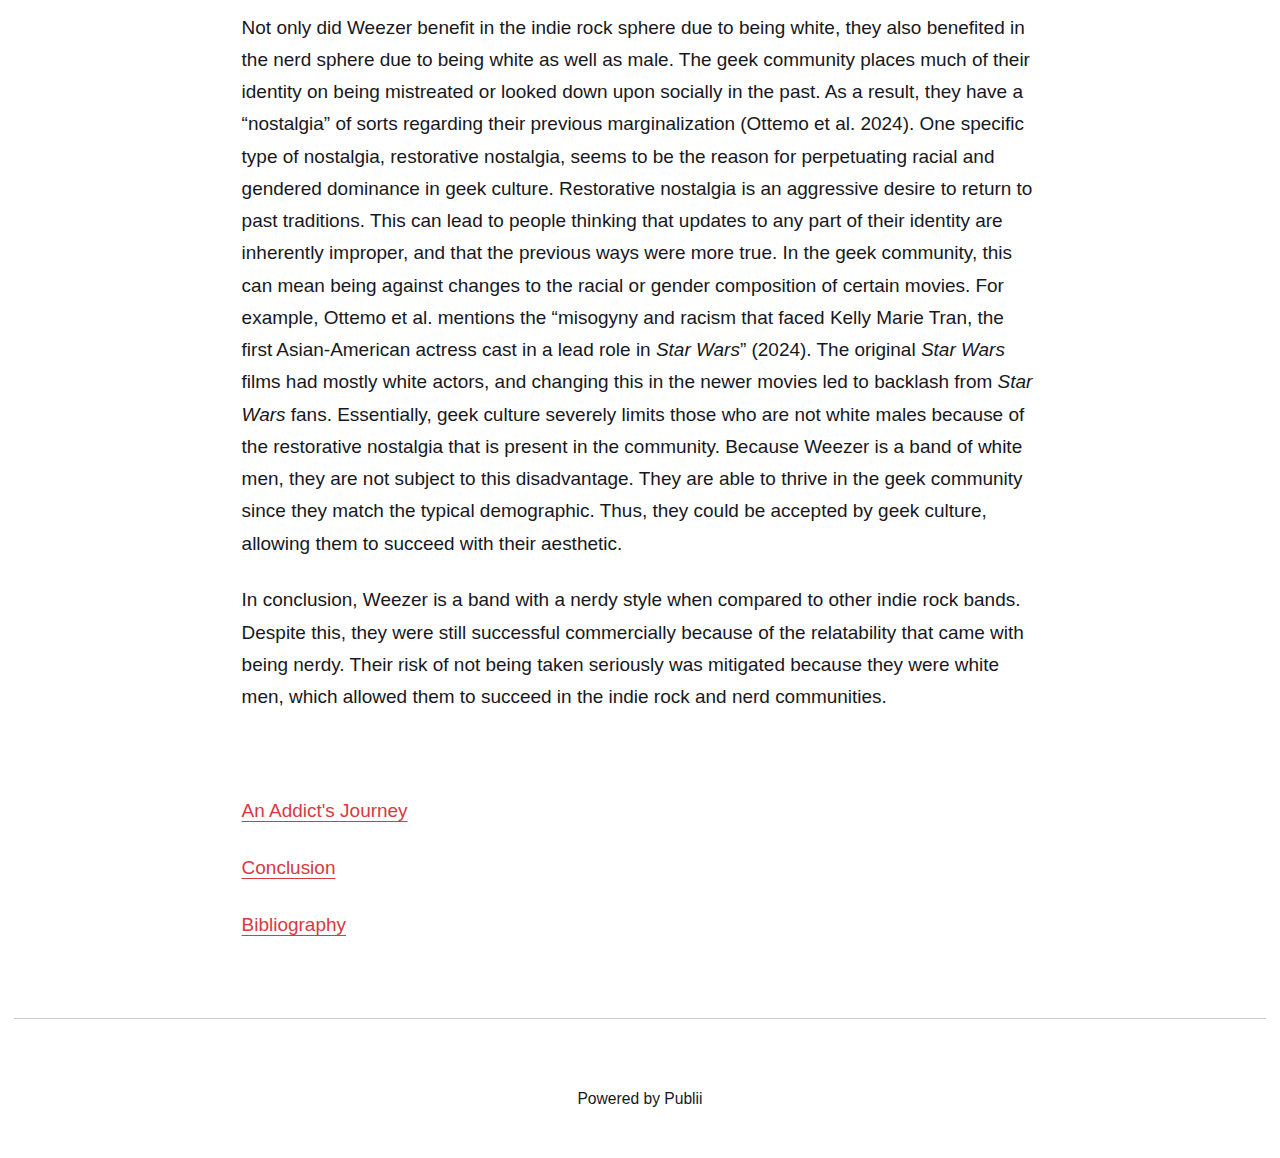
<file: final-essay-replace-later.html>
<!DOCTYPE html><html lang="en-gb"><head><meta charset="utf-8"><meta http-equiv="X-UA-Compatible" content="IE=edge"><meta name="viewport" content="width=device-width,initial-scale=1"><title>Nerd Aesthetics and White Privilege in Indie Rock - &quot;Say It Ain&#x27;t So&quot; Project</title><meta name="description" content="Weezer is an indie/alternative rock band that is known for their unconventional style. Contrasting with the popular depiction of rockers with cool shirts and ripped jeans, the members of Weezer opt for more sensible collared shirts, khaki pants, and glasses. Generally, they are best described&hellip;"><meta name="generator" content="Publii Open-Source CMS for Static Site"><link rel="canonical" href="https://ns976-web.github.io/say-it-aint-so-project/final-essay-replace-later.html"><link rel="alternate" type="application/atom+xml" href="https://ns976-web.github.io/say-it-aint-so-project/feed.xml" title="&quot;Say It Ain&#x27;t So&quot; Project - RSS"><link rel="alternate" type="application/json" href="https://ns976-web.github.io/say-it-aint-so-project/feed.json" title="&quot;Say It Ain&#x27;t So&quot; Project - JSON"><meta property="og:title" content="Nerd Aesthetics and White Privilege in Indie Rock"><meta property="og:site_name" content="'Say It Ain't So' Project"><meta property="og:description" content="Weezer is an indie/alternative rock band that is known for their unconventional style. Contrasting with the popular depiction of rockers with cool shirts and ripped jeans, the members of Weezer opt for more sensible collared shirts, khaki pants, and glasses. Generally, they are best described&hellip;"><meta property="og:url" content="https://ns976-web.github.io/say-it-aint-so-project/final-essay-replace-later.html"><meta property="og:type" content="article"><link rel="stylesheet" href="https://ns976-web.github.io/say-it-aint-so-project/assets/css/style.css?v=11bee19e86e8eda2cf9a60efd975666d"><script type="application/ld+json">{"@context":"http://schema.org","@type":"Article","mainEntityOfPage":{"@type":"WebPage","@id":"https://ns976-web.github.io/say-it-aint-so-project/final-essay-replace-later.html"},"headline":"Nerd Aesthetics and White Privilege in Indie Rock","datePublished":"2025-04-10T12:03-04:00","dateModified":"2025-04-17T00:29-04:00","description":"Weezer is an indie/alternative rock band that is known for their unconventional style. Contrasting with the popular depiction of rockers with cool shirts and ripped jeans, the members of Weezer opt for more sensible collared shirts, khaki pants, and glasses. Generally, they are best described&hellip;","author":{"@type":"Person","name":"Neanth Suresh","url":"https://ns976-web.github.io/say-it-aint-so-project/authors/neanth-suresh/"},"publisher":{"@type":"Organization","name":"Neanth Suresh"}}</script><noscript><style>img[loading] {
                    opacity: 1;
                }</style></noscript></head><body class="page-template"><header class="top js-header"><a class="logo" href="https://ns976-web.github.io/say-it-aint-so-project/">&quot;Say It Ain&#x27;t So&quot; Project</a></header><main class="page"><article class="content"><div class="hero hero--noimage"><header class="hero__content"><div class="wrapper"><h1>Nerd Aesthetics and White Privilege in Indie Rock</h1></div></header></div><div class="entry-wrapper content__entry"><p><span style="font-weight: 400;"></span><span style="font-weight: 400;">Weezer is an indie/alternative rock band that is known for their unconventional style. Contrasting with the popular depiction of rockers with cool shirts and ripped jeans, the members of Weezer opt for more sensible collared shirts, khaki pants, and glasses. Generally, they are best described as nerdy, and this feeling is present in their music as well. Their sound is very anxious, almost uncomfortable. Despite their unusual aesthetic, Weezer was still commercially successful, going “double platinum within 15 months of [their first album’s] release” (Mapes 2017). Weezer was still able to succeed with their nerdy presentation because it made their music more relatable to listeners. Additionally, Weezer was able to take advantage of the privileges of being white in the music industry, as they could take risks with their image and fit in better with geek culture.</span></p><p><span style="font-weight: 400;">As mentioned, the members of Weezer do not at all fit the typical image of a rock star. However, neither do many of the people who listen to alternative rock music. Therefore, they might not be able to connect to rock artists who do fit the archetypal rock star. In fact, Weezer’s less conventional presentation may be more relatable to the average listener, as Michael Hann says in his review of “The Blue Album,” “[Lead singer Rivers] Cuomo had a fantastic ear for melody, and a goofish, nerdy uncertainty that made his misery seem universal, in a way that–for all his seismic cultural impact–[Nirvana’s lead singer Kurt] Cobain’s perhaps didn’t” (2019). He continues to say that “Cuomo’s pop culture references, too, were ones that would appeal across swathes” (Hann 2019). Hann makes the argument that Weezer’s nerdiness lent to their ability to resonate with audiences. This means that the band strayed away from what was tried and tested and this helped them in their success. Weezer’s nerdiness worked because it allowed the band to connect better with their audiences. </span></p><p><span style="font-weight: 400;">Weezer’s success can also be looked at through the lens of race. Indie rock is a predominantly white space of artists. A natural consequence of this is that white musicians have an inherent advantage over musicians of other races. This allows them to take risks that diverge from what is the norm, while still being taken seriously in the field. As journalist Sarah Sahim writes in her Pitchfork column, “In indie rock, white is the norm…. White art is deemed more worthy of respect, and so white audiences respond to it positively—it is set up for success” (2015). This idea that white artists are “set up for success” is an important concept with the implication that these artists are given much more agency in their indie endeavours. White musicians have more freedom to express themselves however they like, something that is not afforded to minority artists. Weezer, being a band of white men, can clearly take advantage of this privilege. They are able to express their nerdiness in their music and style, while still being granted the respect that any other white artist would. This respect meant that Weezer could succeed with an unconventional image, as they were still valued in the indie rock community because of their race. </span></p><p><span style="font-weight: 400;">Not only did Weezer benefit in the indie rock sphere due to being white, they also benefited in the nerd sphere due to being white as well as male. The geek community places much of their identity on being mistreated or looked down upon socially in the past. As a result, they have a “nostalgia” of sorts regarding their previous marginalization (Ottemo et al. 2024). One specific type of nostalgia, restorative nostalgia, seems to be the reason for perpetuating racial and gendered dominance in geek culture. Restorative nostalgia is an aggressive desire to return to past traditions. This can lead to people thinking that updates to any part of their identity are inherently improper, and that the previous ways were more true. In the geek community, this can mean being against changes to the racial or gender composition of certain movies. For example, Ottemo et al. mentions the “misogyny and racism that faced Kelly Marie Tran, the first Asian-American actress cast in a lead role in </span><i><span style="font-weight: 400;">Star Wars</span></i><span style="font-weight: 400;">” (2024). The original </span><i><span style="font-weight: 400;">Star Wars</span></i><span style="font-weight: 400;"> films had mostly white actors, and changing this in the newer movies led to backlash from </span><i><span style="font-weight: 400;">Star Wars</span></i><span style="font-weight: 400;"> fans. Essentially, geek culture severely limits those who are not white males because of the restorative nostalgia that is present in the community. Because Weezer is a band of white men, they are not subject to this disadvantage. They are able to thrive in the geek community since they match the typical demographic. Thus, they could be accepted by geek culture, allowing them to succeed with their aesthetic. </span></p><p><span style="font-weight: 400;">In conclusion, Weezer is a band with a nerdy style when compared to other indie rock bands. Despite this, they were still successful commercially because of the relatability that came with being nerdy. Their risk of not being taken seriously was mitigated because they were white men, which allowed them to succeed in the indie rock and nerd communities.</span></p><p> </p><p><a href="https://ns976-web.github.io/say-it-aint-so-project/playlist-and-listening-guide-replace-later.html">An Addict's Journey</a></p><p><span style="color: var(--text-primary-color); font-family: var(--editor-font-family); font-size: inherit; font-weight: var(--font-weight-normal);"><a href="https://ns976-web.github.io/say-it-aint-so-project/conclusion.html">Conclusion</a></span></p><p><a href="https://ns976-web.github.io/say-it-aint-so-project/bibliography.html">Bibliography</a></p></div></article></main><footer class="footer"><div class="wrapper"><nav class="footer__nav"><ul></ul></nav><div class="footer__copyright">Powered by Publii</div><button id="backToTop" class="footer__bttop" aria-label="Back to top" title="Back to top"><svg width="20" height="20"><use xlink:href="https://ns976-web.github.io/say-it-aint-so-project/assets/svg/svg-map.svg#toparrow"/></svg></button></div></footer><script defer="defer" src="https://ns976-web.github.io/say-it-aint-so-project/assets/js/scripts.min.js?v=ffcbea6c02c8178d10092962b235a5b0"></script><script>window.publiiThemeMenuConfig={mobileMenuMode:'sidebar',animationSpeed:300,submenuWidth: 'auto',doubleClickTime:500,mobileMenuExpandableSubmenus:true,relatedContainerForOverlayMenuSelector:'.top'};</script><script>var images = document.querySelectorAll('img[loading]');
        for (var i = 0; i < images.length; i++) {
            if (images[i].complete) {
                images[i].classList.add('is-loaded');
            } else {
                images[i].addEventListener('load', function () {
                    this.classList.add('is-loaded');
                }, false);
            }
        }</script></body></html>
</file>
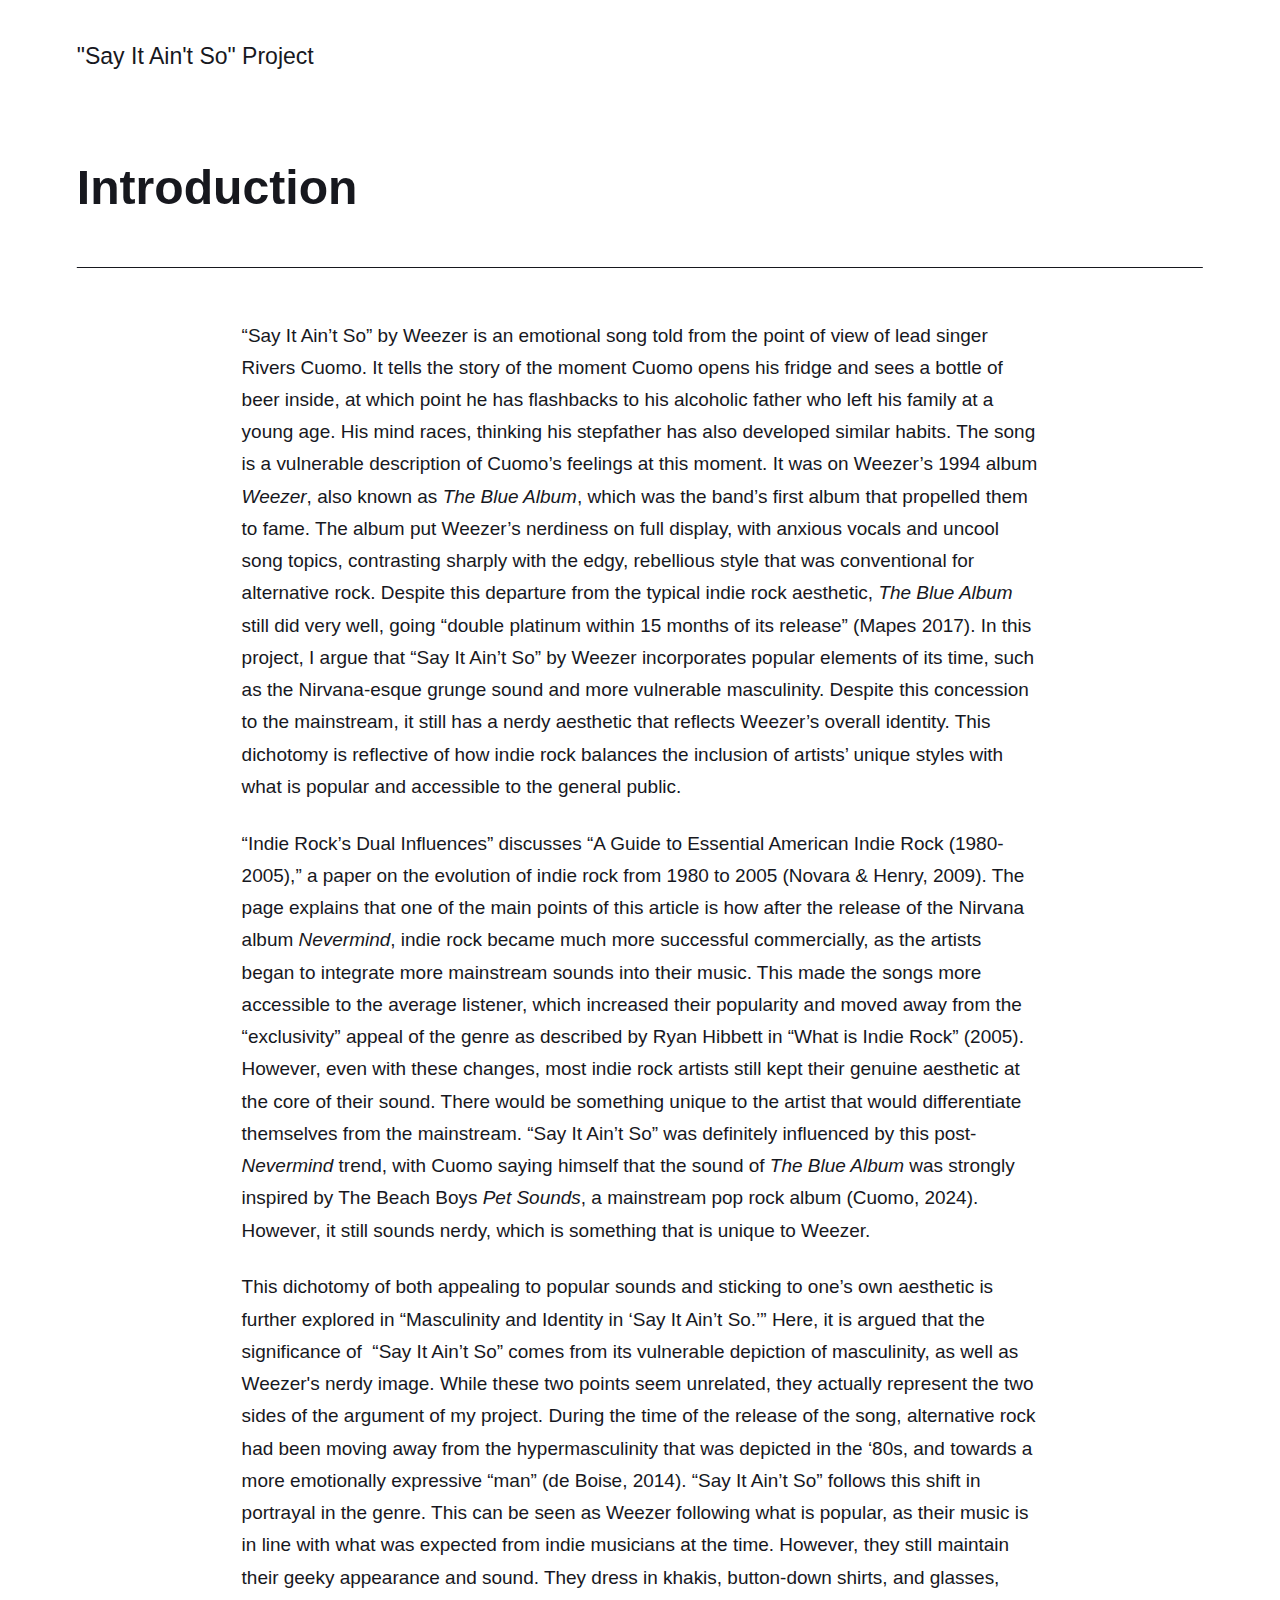
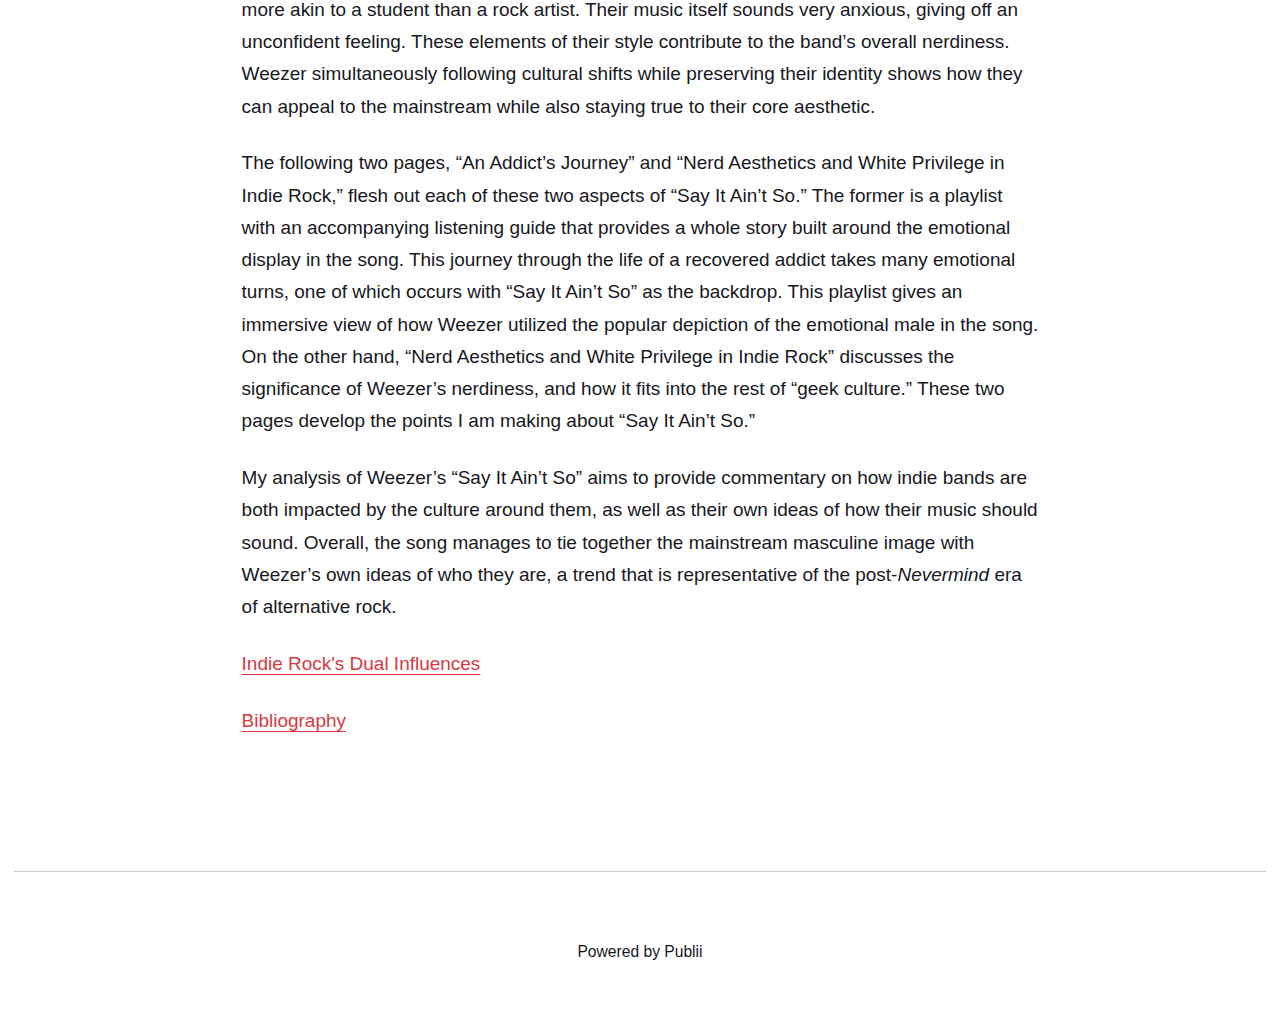
<file: introduction.html>
<!DOCTYPE html><html lang="en-gb"><head><meta charset="utf-8"><meta http-equiv="X-UA-Compatible" content="IE=edge"><meta name="viewport" content="width=device-width,initial-scale=1"><title>Introduction - &quot;Say It Ain&#x27;t So&quot; Project</title><meta name="description" content="“Say It Ain’t So” by Weezer is an emotional song told from the point of view of lead singer Rivers Cuomo. It tells the story of the moment Cuomo opens his fridge and sees a bottle of beer inside, at which point he has flashbacks&hellip;"><meta name="generator" content="Publii Open-Source CMS for Static Site"><link rel="canonical" href="https://ns976-web.github.io/say-it-aint-so-project/introduction.html"><link rel="alternate" type="application/atom+xml" href="https://ns976-web.github.io/say-it-aint-so-project/feed.xml" title="&quot;Say It Ain&#x27;t So&quot; Project - RSS"><link rel="alternate" type="application/json" href="https://ns976-web.github.io/say-it-aint-so-project/feed.json" title="&quot;Say It Ain&#x27;t So&quot; Project - JSON"><meta property="og:title" content="Introduction"><meta property="og:site_name" content="'Say It Ain't So' Project"><meta property="og:description" content="“Say It Ain’t So” by Weezer is an emotional song told from the point of view of lead singer Rivers Cuomo. It tells the story of the moment Cuomo opens his fridge and sees a bottle of beer inside, at which point he has flashbacks&hellip;"><meta property="og:url" content="https://ns976-web.github.io/say-it-aint-so-project/introduction.html"><meta property="og:type" content="article"><link rel="stylesheet" href="https://ns976-web.github.io/say-it-aint-so-project/assets/css/style.css?v=11bee19e86e8eda2cf9a60efd975666d"><script type="application/ld+json">{"@context":"http://schema.org","@type":"Article","mainEntityOfPage":{"@type":"WebPage","@id":"https://ns976-web.github.io/say-it-aint-so-project/introduction.html"},"headline":"Introduction","datePublished":"2025-04-10T12:03-04:00","dateModified":"2025-04-17T00:28-04:00","description":"“Say It Ain’t So” by Weezer is an emotional song told from the point of view of lead singer Rivers Cuomo. It tells the story of the moment Cuomo opens his fridge and sees a bottle of beer inside, at which point he has flashbacks&hellip;","author":{"@type":"Person","name":"Neanth Suresh","url":"https://ns976-web.github.io/say-it-aint-so-project/authors/neanth-suresh/"},"publisher":{"@type":"Organization","name":"Neanth Suresh"}}</script><noscript><style>img[loading] {
                    opacity: 1;
                }</style></noscript></head><body class="page-template"><header class="top js-header"><a class="logo" href="https://ns976-web.github.io/say-it-aint-so-project/">&quot;Say It Ain&#x27;t So&quot; Project</a></header><main class="page"><article class="content"><div class="hero hero--noimage"><header class="hero__content"><div class="wrapper"><h1>Introduction</h1></div></header></div><div class="entry-wrapper content__entry"><p><span style="font-weight: 400;"></span><span style="font-weight: 400;">“Say It Ain’t So” by Weezer is an emotional song told from the point of view of lead singer Rivers Cuomo. It tells the story of the moment Cuomo opens his fridge and sees a bottle of beer inside, at which point he has flashbacks to his alcoholic father who left his family at a young age. His mind races, thinking his stepfather has also developed similar habits. The song is a vulnerable description of Cuomo’s feelings at this moment. It was on Weezer’s 1994 album </span><i><span style="font-weight: 400;">Weezer</span></i><span style="font-weight: 400;">, also known as </span><i><span style="font-weight: 400;">The Blue Album</span></i><span style="font-weight: 400;">, which was the band’s first album that propelled them to fame. The album put Weezer’s nerdiness on full display, with anxious vocals and uncool song topics, contrasting sharply with the edgy, rebellious style that was conventional for alternative rock. Despite this departure from the typical indie rock aesthetic, </span><i><span style="font-weight: 400;">The Blue Album</span></i><span style="font-weight: 400;"> still did very well, going “double platinum within 15 months of its release” (Mapes 2017). In this project, I argue that “Say It Ain’t So” by Weezer incorporates popular elements of its time, such as the Nirvana-esque grunge sound and more vulnerable masculinity. Despite this concession to the mainstream, it still has a nerdy aesthetic that reflects Weezer’s overall identity. This dichotomy is reflective of how indie rock balances the inclusion of artists’ unique styles with what is popular and accessible to the general public. </span></p><p><span style="font-weight: 400;">“Indie Rock’s Dual Influences” discusses “A Guide to Essential American Indie Rock (1980-2005),” a paper on the evolution of indie rock from 1980 to 2005 (Novara &amp; Henry, 2009). The page explains that one of the main points of this article is how after the release of the Nirvana album </span><i><span style="font-weight: 400;">Nevermind</span></i><span style="font-weight: 400;">, indie rock became much more successful commercially, as the artists began to integrate more mainstream sounds into their music. This made the songs more accessible to the average listener, which increased their popularity and moved away from the “exclusivity” appeal of the genre as described by Ryan Hibbett in “What is Indie Rock” (2005). However, even with these changes, most indie rock artists still kept their genuine aesthetic at the core of their sound. There would be something unique to the artist that would differentiate themselves from the mainstream. “Say It Ain’t So” was definitely influenced by this post-</span><i><span style="font-weight: 400;">Nevermind </span></i><span style="font-weight: 400;">trend, with Cuomo saying himself that the sound of </span><i><span style="font-weight: 400;">The Blue Album</span></i><span style="font-weight: 400;"> was strongly inspired by The Beach Boys </span><i><span style="font-weight: 400;">Pet Sounds</span></i><span style="font-weight: 400;">, a mainstream pop rock album (Cuomo, 2024). However, it still sounds nerdy, which is something that is unique to Weezer. </span></p><p><span style="font-weight: 400;">This dichotomy of both appealing to popular sounds and sticking to one’s own aesthetic is further explored in “Masculinity and Identity in ‘Say It Ain’t So.’” Here, it is argued that the significance of  “Say It Ain’t So” comes from its vulnerable depiction of masculinity, as well as Weezer's nerdy image. While these two points seem unrelated, they actually represent the two sides of the argument of my project. During the time of the release of the song, alternative rock had been moving away from the hypermasculinity that was depicted in the ‘80s, and towards a more emotionally expressive “man” (de Boise, 2014). “Say It Ain’t So” follows this shift in portrayal in the genre. This can be seen as Weezer following what is popular, as their music is in line with what was expected from indie musicians at the time. However, they still maintain their geeky appearance and sound. They dress in khakis, button-down shirts, and glasses, more akin to a student than a rock artist. Their music itself sounds very anxious, giving off an unconfident feeling. These elements of their style contribute to the band’s overall nerdiness. Weezer simultaneously following cultural shifts while preserving their identity shows how they can appeal to the mainstream while also staying true to their core aesthetic. </span></p><p><span style="font-weight: 400;">The following two pages, “An Addict’s Journey” and “Nerd Aesthetics and White Privilege in Indie Rock,” flesh out each of these two aspects of “Say It Ain’t So.” The former is a playlist with an accompanying listening guide that provides a whole story built around the emotional display in the song. This journey through the life of a recovered addict takes many emotional turns, one of which occurs with “Say It Ain’t So” as the backdrop. This playlist gives an immersive view of how Weezer utilized the popular depiction of the emotional male in the song. On the other hand, “Nerd Aesthetics and White Privilege in Indie Rock” discusses the significance of Weezer’s nerdiness, and how it fits into the rest of “geek culture.” These two pages develop the points I am making about “Say It Ain’t So.”</span></p><p><span style="font-weight: 400;">My analysis of Weezer’s “Say It Ain’t So” aims to provide commentary on how indie bands are both impacted by the culture around them, as well as their own ideas of how their music should sound. Overall, the song manages to tie together the mainstream masculine image with Weezer’s own ideas of who they are, a trend that is representative of the post-</span><i><span style="font-weight: 400;">Nevermind </span></i><span style="font-weight: 400;">era of alternative rock. </span></p><p><a href="https://ns976-web.github.io/say-it-aint-so-project/critical-reading-assignment-replace-later.html">Indie Rock's Dual Influences</a></p><p><a href="https://ns976-web.github.io/say-it-aint-so-project/bibliography.html">Bibliography</a></p><p> </p></div></article></main><footer class="footer"><div class="wrapper"><nav class="footer__nav"><ul></ul></nav><div class="footer__copyright">Powered by Publii</div><button id="backToTop" class="footer__bttop" aria-label="Back to top" title="Back to top"><svg width="20" height="20"><use xlink:href="https://ns976-web.github.io/say-it-aint-so-project/assets/svg/svg-map.svg#toparrow"/></svg></button></div></footer><script defer="defer" src="https://ns976-web.github.io/say-it-aint-so-project/assets/js/scripts.min.js?v=ffcbea6c02c8178d10092962b235a5b0"></script><script>window.publiiThemeMenuConfig={mobileMenuMode:'sidebar',animationSpeed:300,submenuWidth: 'auto',doubleClickTime:500,mobileMenuExpandableSubmenus:true,relatedContainerForOverlayMenuSelector:'.top'};</script><script>var images = document.querySelectorAll('img[loading]');
        for (var i = 0; i < images.length; i++) {
            if (images[i].complete) {
                images[i].classList.add('is-loaded');
            } else {
                images[i].addEventListener('load', function () {
                    this.classList.add('is-loaded');
                }, false);
            }
        }</script></body></html>
</file>
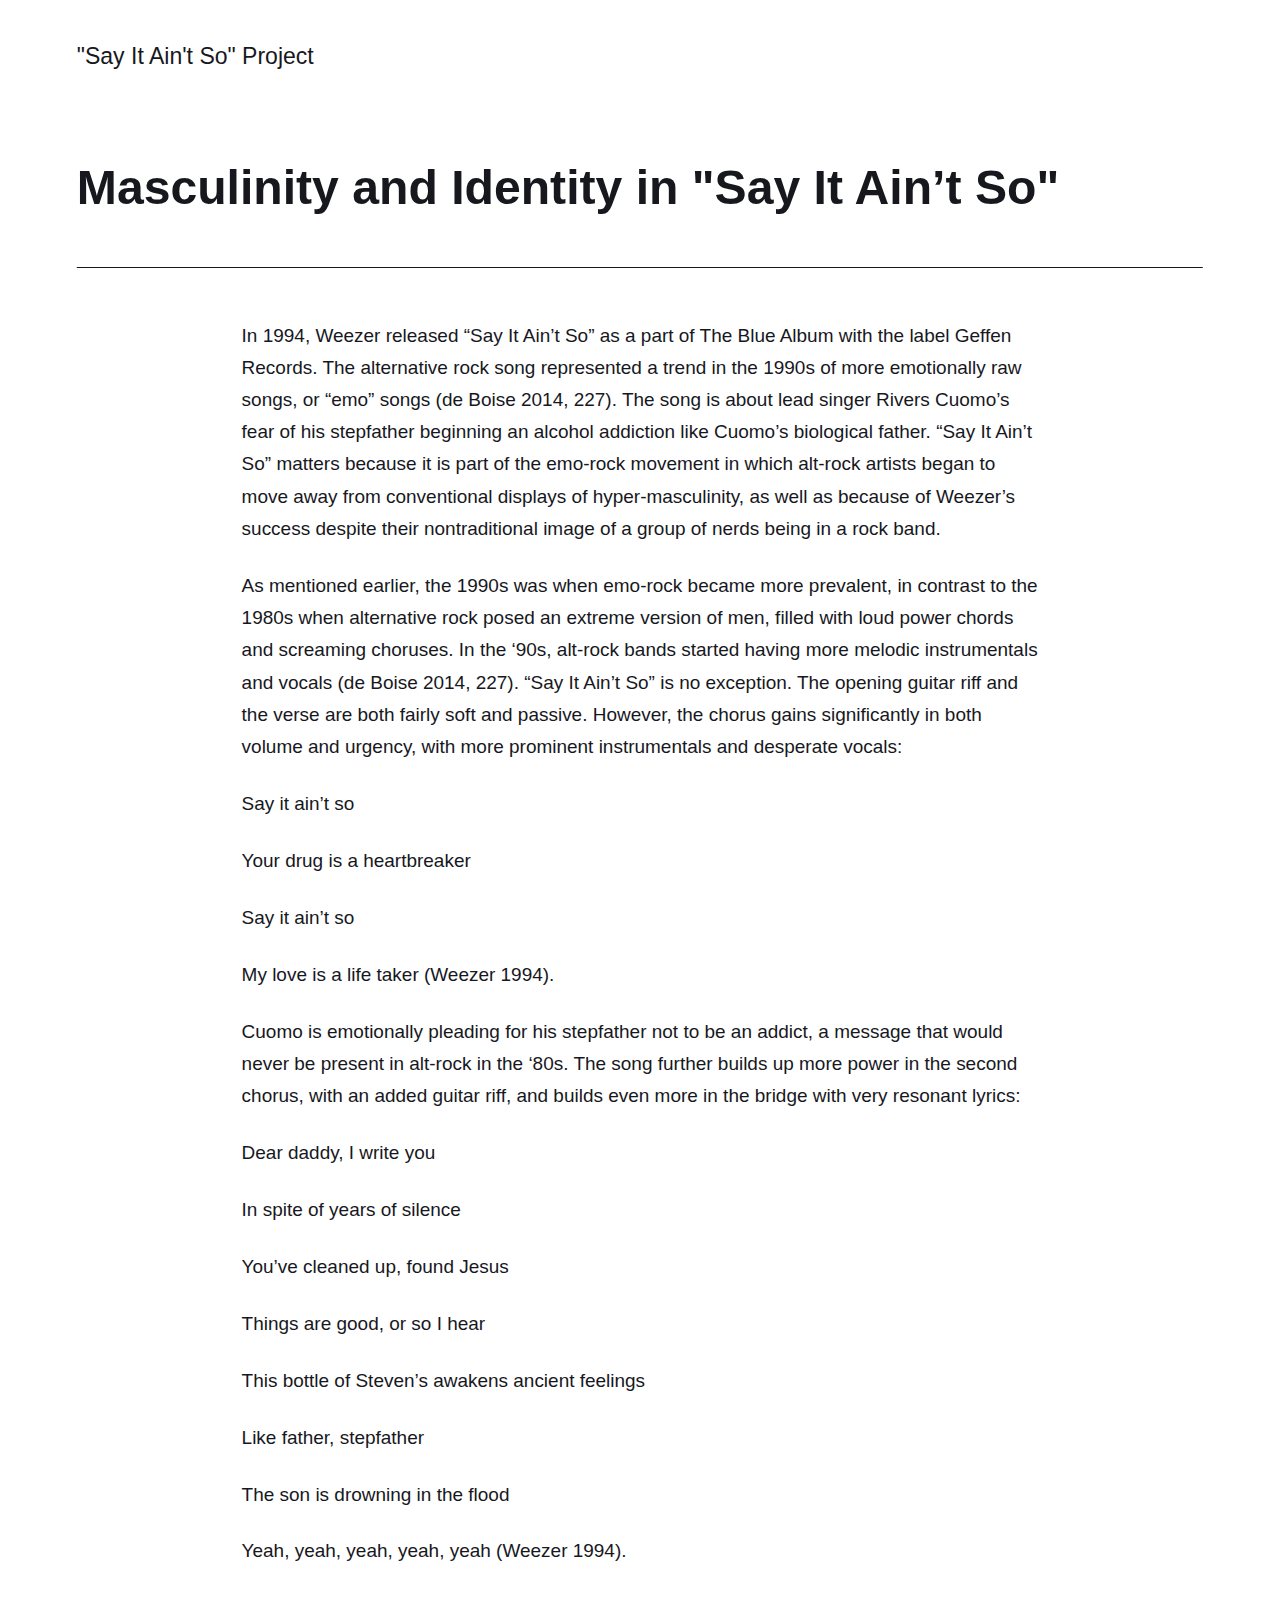
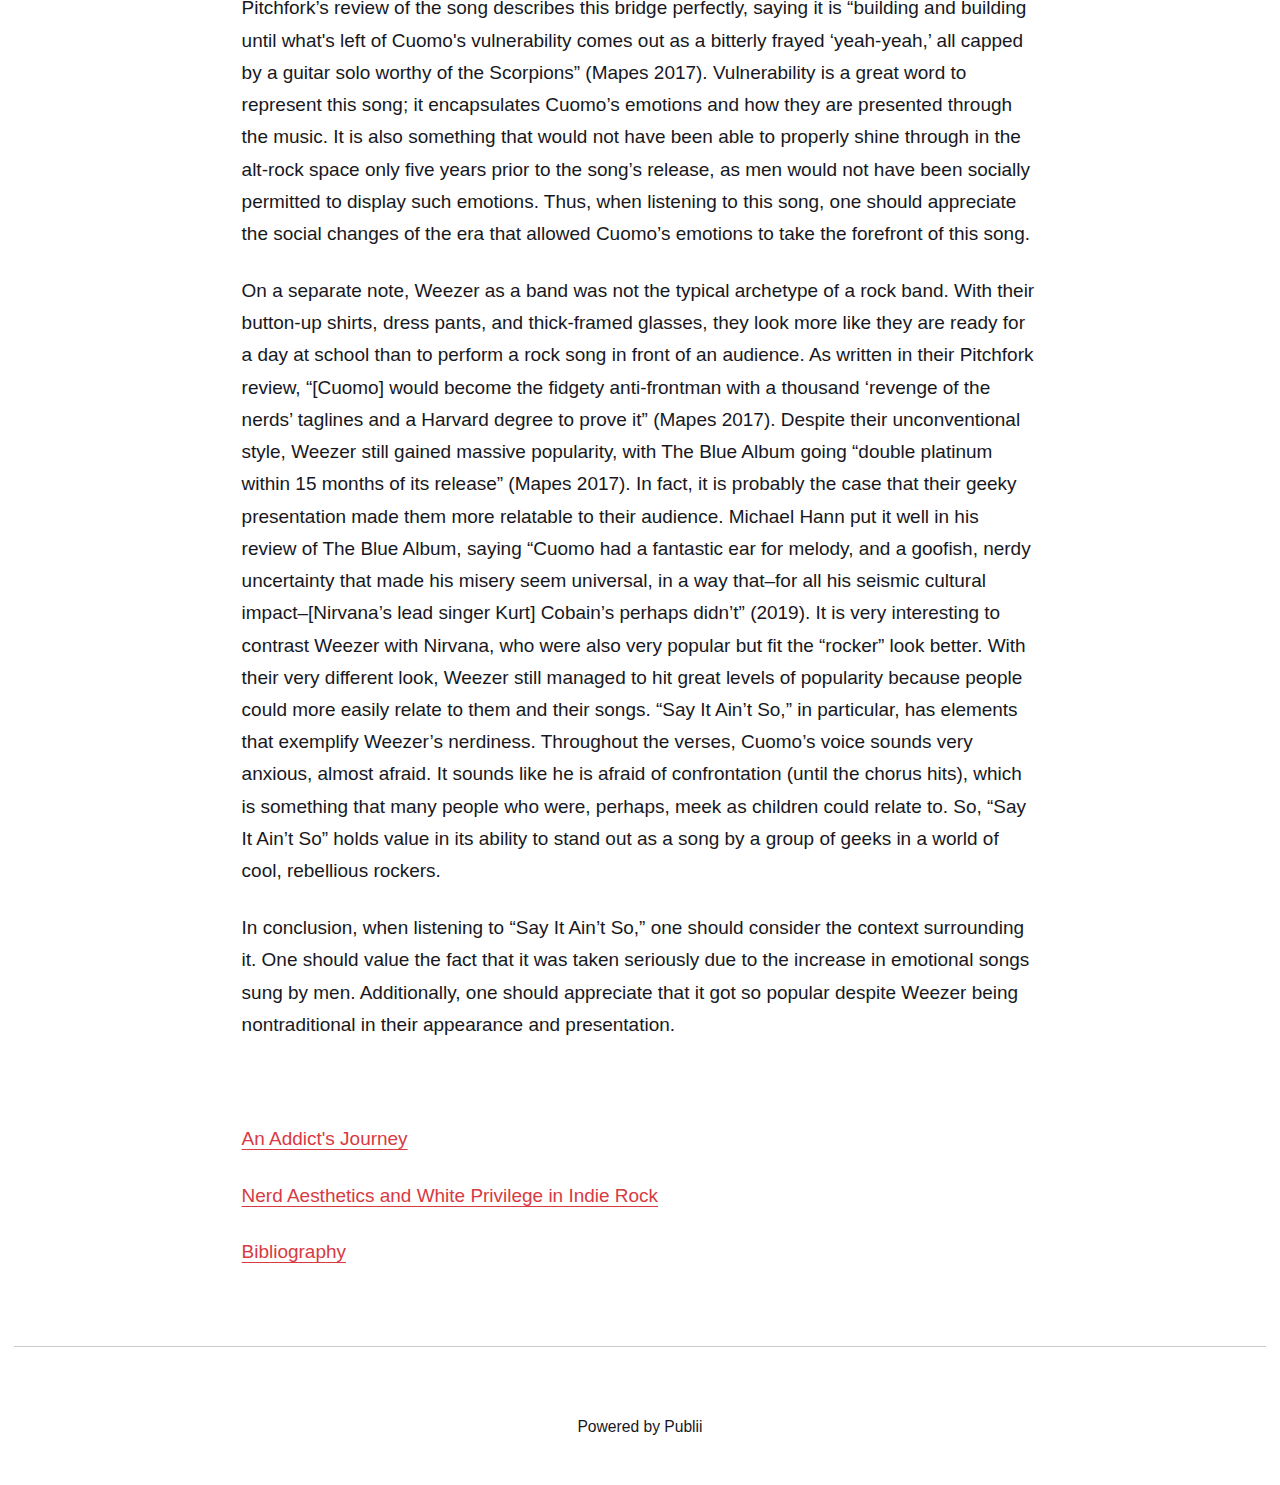
<file: music-review-replace-later.html>
<!DOCTYPE html><html lang="en-gb"><head><meta charset="utf-8"><meta http-equiv="X-UA-Compatible" content="IE=edge"><meta name="viewport" content="width=device-width,initial-scale=1"><title>Masculinity and Identity in &quot;Say It Ain’t So&quot; - &quot;Say It Ain&#x27;t So&quot; Project</title><meta name="description" content="In 1994, Weezer released “Say It Ain’t So” as a part of The Blue Album with the label Geffen Records. The alternative rock song represented a trend in the 1990s of more emotionally raw songs, or “emo” songs (de Boise 2014, 227). The song is&hellip;"><meta name="generator" content="Publii Open-Source CMS for Static Site"><link rel="canonical" href="https://ns976-web.github.io/say-it-aint-so-project/music-review-replace-later.html"><link rel="alternate" type="application/atom+xml" href="https://ns976-web.github.io/say-it-aint-so-project/feed.xml" title="&quot;Say It Ain&#x27;t So&quot; Project - RSS"><link rel="alternate" type="application/json" href="https://ns976-web.github.io/say-it-aint-so-project/feed.json" title="&quot;Say It Ain&#x27;t So&quot; Project - JSON"><meta property="og:title" content="Masculinity and Identity in 'Say It Ain’t So'"><meta property="og:site_name" content="'Say It Ain't So' Project"><meta property="og:description" content="In 1994, Weezer released “Say It Ain’t So” as a part of The Blue Album with the label Geffen Records. The alternative rock song represented a trend in the 1990s of more emotionally raw songs, or “emo” songs (de Boise 2014, 227). The song is&hellip;"><meta property="og:url" content="https://ns976-web.github.io/say-it-aint-so-project/music-review-replace-later.html"><meta property="og:type" content="article"><link rel="stylesheet" href="https://ns976-web.github.io/say-it-aint-so-project/assets/css/style.css?v=11bee19e86e8eda2cf9a60efd975666d"><script type="application/ld+json">{"@context":"http://schema.org","@type":"Article","mainEntityOfPage":{"@type":"WebPage","@id":"https://ns976-web.github.io/say-it-aint-so-project/music-review-replace-later.html"},"headline":"Masculinity and Identity in \"Say It Ain’t So\"","datePublished":"2025-04-10T12:03-04:00","dateModified":"2025-04-17T00:28-04:00","description":"In 1994, Weezer released “Say It Ain’t So” as a part of The Blue Album with the label Geffen Records. The alternative rock song represented a trend in the 1990s of more emotionally raw songs, or “emo” songs (de Boise 2014, 227). The song is&hellip;","author":{"@type":"Person","name":"Neanth Suresh","url":"https://ns976-web.github.io/say-it-aint-so-project/authors/neanth-suresh/"},"publisher":{"@type":"Organization","name":"Neanth Suresh"}}</script><noscript><style>img[loading] {
                    opacity: 1;
                }</style></noscript></head><body class="page-template"><header class="top js-header"><a class="logo" href="https://ns976-web.github.io/say-it-aint-so-project/">&quot;Say It Ain&#x27;t So&quot; Project</a></header><main class="page"><article class="content"><div class="hero hero--noimage"><header class="hero__content"><div class="wrapper"><h1>Masculinity and Identity in &quot;Say It Ain’t So&quot;</h1></div></header></div><div class="entry-wrapper content__entry"><p><span style="font-weight: 400;">In 1994, Weezer released “Say It Ain’t So” as a part of The Blue Album with the label Geffen Records. The alternative rock song represented a trend in the 1990s of more emotionally raw songs, or “emo” songs (de Boise 2014, 227). The song is about lead singer Rivers Cuomo’s fear of his stepfather beginning an alcohol addiction like Cuomo’s biological father. “Say It Ain’t So” matters because it is part of the emo-rock movement in which alt-rock artists began to move away from conventional displays of hyper-masculinity, as well as because of Weezer’s success despite their nontraditional image of a group of nerds being in a rock band. </span></p><p><span style="font-weight: 400;">As mentioned earlier, the 1990s was when emo-rock became more prevalent, in contrast to the 1980s when alternative rock posed an extreme version of men, filled with loud power chords and screaming choruses. In the ‘90s, alt-rock bands started having more melodic instrumentals and vocals (de Boise 2014, 227). “Say It Ain’t So” is no exception. The opening guitar riff and the verse are both fairly soft and passive. However, the chorus gains significantly in both volume and urgency, with more prominent instrumentals and desperate vocals:</span></p><p><span style="font-weight: 400;">Say it ain’t so</span></p><p><span style="font-weight: 400;">Your drug is a heartbreaker</span></p><p><span style="font-weight: 400;">Say it ain’t so</span></p><p><span style="font-weight: 400;">My love is a life taker (Weezer 1994).</span></p><p><span style="font-weight: 400;">Cuomo is emotionally pleading for his stepfather not to be an addict, a message that would never be present in alt-rock in the ‘80s. The song further builds up more power in the second chorus, with an added guitar riff, and builds even more in the bridge with very resonant lyrics:</span></p><p><span style="font-weight: 400;">Dear daddy, I write you</span></p><p><span style="font-weight: 400;">In spite of years of silence</span></p><p><span style="font-weight: 400;">You’ve cleaned up, found Jesus</span></p><p><span style="font-weight: 400;">Things are good, or so I hear</span></p><p><span style="font-weight: 400;">This bottle of Steven’s awakens ancient feelings</span></p><p><span style="font-weight: 400;">Like father, stepfather</span></p><p><span style="font-weight: 400;">The son is drowning in the flood</span></p><p><span style="font-weight: 400;">Yeah, yeah, yeah, yeah, yeah (Weezer 1994).</span></p><p><span style="font-weight: 400;">Pitchfork’s review of the song describes this bridge perfectly, saying it is “building and building until what's left of Cuomo's vulnerability comes out as a bitterly frayed ‘yeah-yeah,’ all capped by a guitar solo worthy of the Scorpions” (Mapes 2017). Vulnerability is a great word to represent this song; it encapsulates Cuomo’s emotions and how they are presented through the music. It is also something that would not have been able to properly shine through in the alt-rock space only five years prior to the song’s release, as men would not have been socially permitted to display such emotions. Thus, when listening to this song, one should appreciate the social changes of the era that allowed Cuomo’s emotions to take the forefront of this song. </span></p><p><span style="font-weight: 400;">On a separate note, Weezer as a band was not the typical archetype of a rock band. With their button-up shirts, dress pants, and thick-framed glasses, they look more like they are ready for a day at school than to perform a rock song in front of an audience. As written in their Pitchfork review, “[Cuomo] would become the fidgety anti-frontman with a thousand ‘revenge of the nerds’ taglines and a Harvard degree to prove it” (Mapes 2017). Despite their unconventional style, Weezer still gained massive popularity, with The Blue Album going “double platinum within 15 months of its release” (Mapes 2017). In fact, it is probably the case that their geeky presentation made them more relatable to their audience. Michael Hann put it well in his review of The Blue Album, saying “Cuomo had a fantastic ear for melody, and a goofish, nerdy uncertainty that made his misery seem universal, in a way that–for all his seismic cultural impact–[Nirvana’s lead singer Kurt] Cobain’s perhaps didn’t” (2019). It is very interesting to contrast Weezer with Nirvana, who were also very popular but fit the “rocker” look better. With their very different look, Weezer still managed to hit great levels of popularity because people could more easily relate to them and their songs. “Say It Ain’t So,” in particular, has elements that exemplify Weezer’s nerdiness. Throughout the verses, Cuomo’s voice sounds very anxious, almost afraid. It sounds like he is afraid of confrontation (until the chorus hits), which is something that many people who were, perhaps, meek as children could relate to. So, “Say It Ain’t So” holds value in its ability to stand out as a song by a group of geeks in a world of cool, rebellious rockers. </span></p><p><span style="font-weight: 400;">In conclusion, when listening to “Say It Ain’t So,” one should consider the context surrounding it. One should value the fact that it was taken seriously due to the increase in emotional songs sung by men. Additionally, one should appreciate that it got so popular despite Weezer being nontraditional in their appearance and presentation.</span></p><p> </p><p><a href="https://ns976-web.github.io/say-it-aint-so-project/playlist-and-listening-guide-replace-later.html">An Addict's Journey</a><a href="https://ns976-web.github.io/say-it-aint-so-project/playlist-and-listening-guide-replace-later.html"></a></p><p><a href="https://ns976-web.github.io/say-it-aint-so-project/final-essay-replace-later.html">Nerd Aesthetics and White Privilege in Indie Rock</a></p><p><a href="https://ns976-web.github.io/say-it-aint-so-project/bibliography.html">Bibliography</a></p></div></article></main><footer class="footer"><div class="wrapper"><nav class="footer__nav"><ul></ul></nav><div class="footer__copyright">Powered by Publii</div><button id="backToTop" class="footer__bttop" aria-label="Back to top" title="Back to top"><svg width="20" height="20"><use xlink:href="https://ns976-web.github.io/say-it-aint-so-project/assets/svg/svg-map.svg#toparrow"/></svg></button></div></footer><script defer="defer" src="https://ns976-web.github.io/say-it-aint-so-project/assets/js/scripts.min.js?v=ffcbea6c02c8178d10092962b235a5b0"></script><script>window.publiiThemeMenuConfig={mobileMenuMode:'sidebar',animationSpeed:300,submenuWidth: 'auto',doubleClickTime:500,mobileMenuExpandableSubmenus:true,relatedContainerForOverlayMenuSelector:'.top'};</script><script>var images = document.querySelectorAll('img[loading]');
        for (var i = 0; i < images.length; i++) {
            if (images[i].complete) {
                images[i].classList.add('is-loaded');
            } else {
                images[i].addEventListener('load', function () {
                    this.classList.add('is-loaded');
                }, false);
            }
        }</script></body></html>
</file>
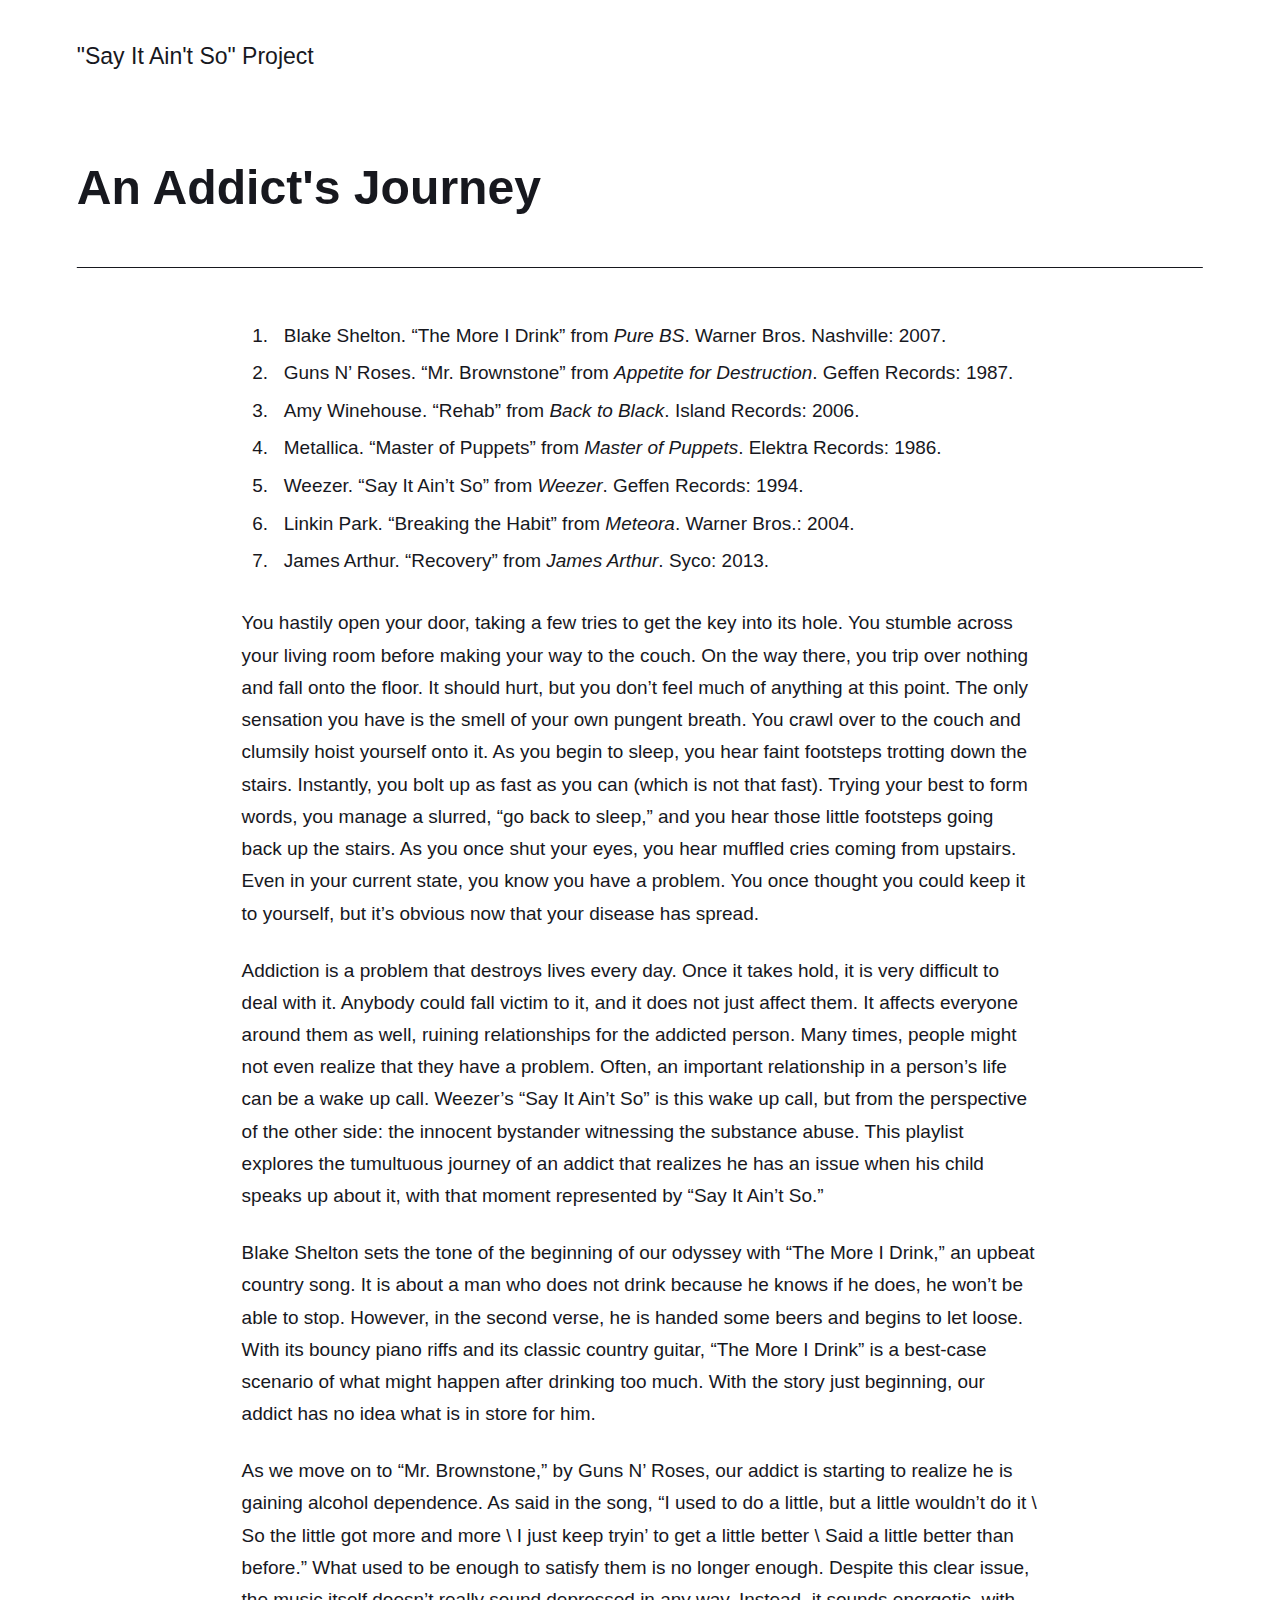
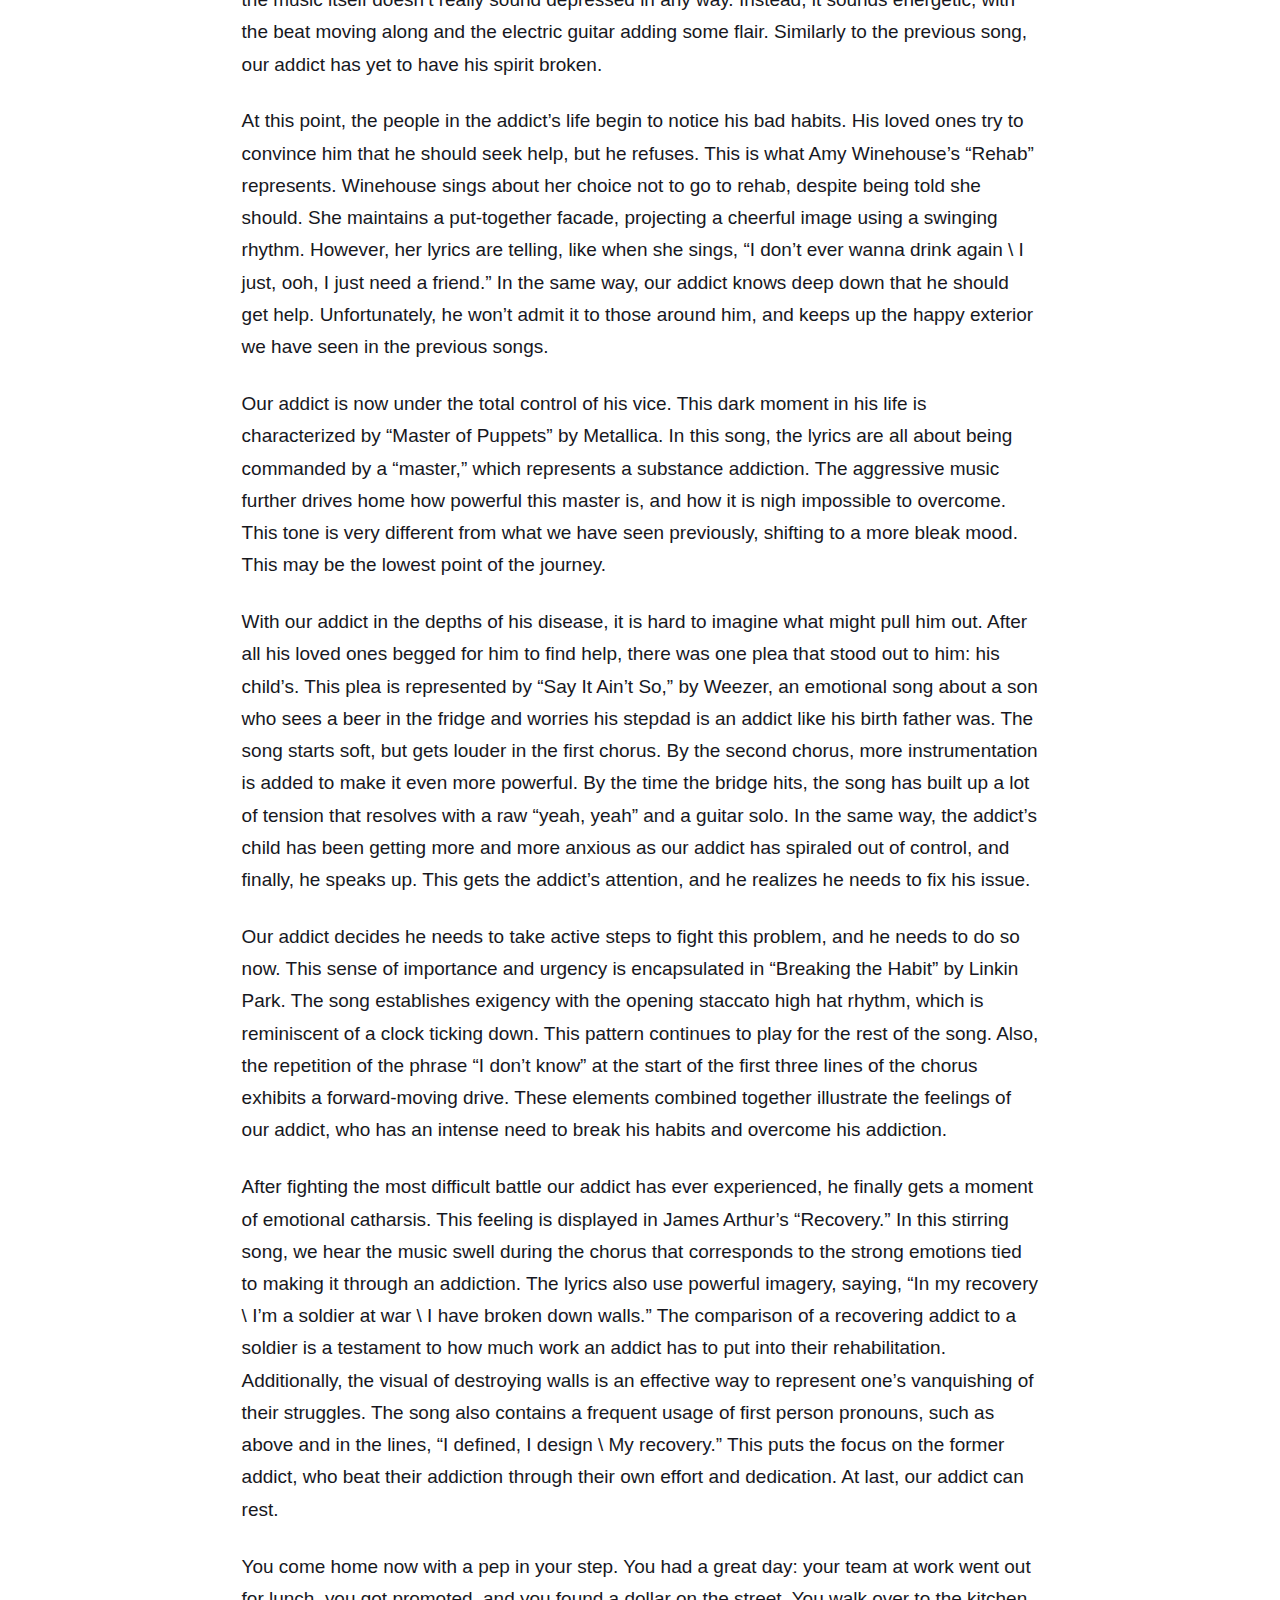
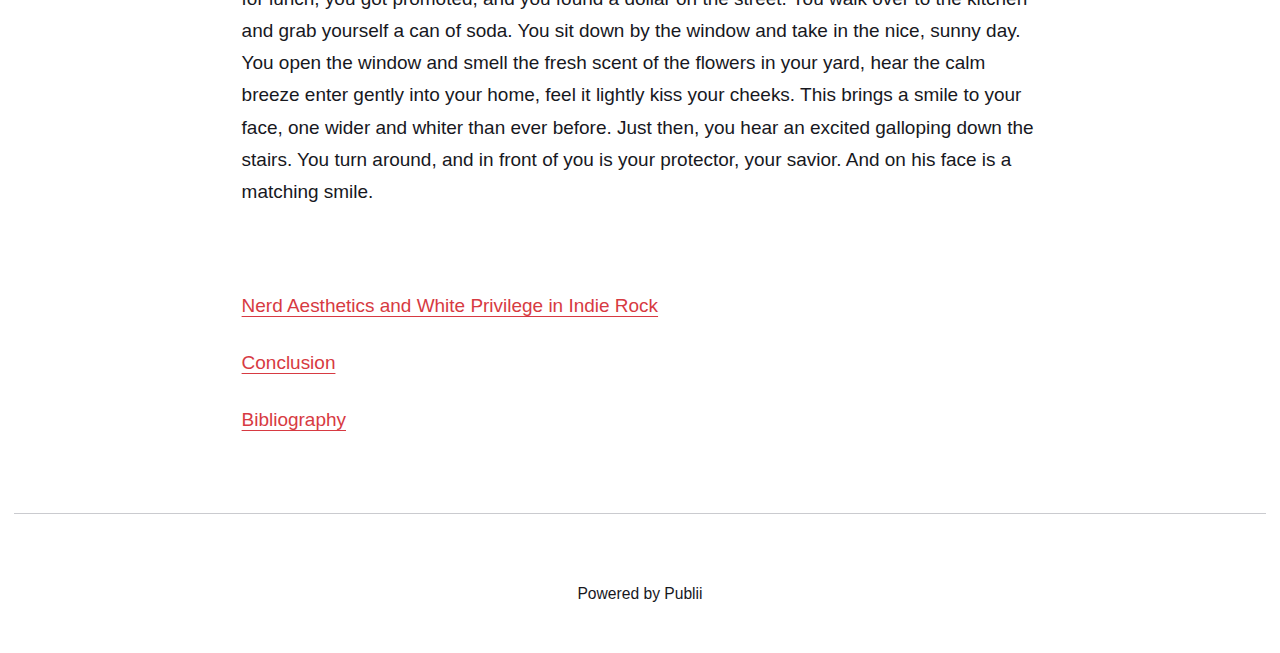
<file: playlist-and-listening-guide-replace-later.html>
<!DOCTYPE html><html lang="en-gb"><head><meta charset="utf-8"><meta http-equiv="X-UA-Compatible" content="IE=edge"><meta name="viewport" content="width=device-width,initial-scale=1"><title>An Addict&#x27;s Journey - &quot;Say It Ain&#x27;t So&quot; Project</title><meta name="description" content="Blake Shelton. “The More I Drink” from Pure BS. Warner Bros. Nashville: 2007. Guns N’ Roses. “Mr. Brownstone” from Appetite for Destruction. Geffen Records: 1987. Amy Winehouse. “Rehab” from Back to Black. Island Records: 2006. Metallica. “Master of Puppets” from Master of Puppets. Elektra Records:&hellip;"><meta name="generator" content="Publii Open-Source CMS for Static Site"><link rel="canonical" href="https://ns976-web.github.io/say-it-aint-so-project/playlist-and-listening-guide-replace-later.html"><link rel="alternate" type="application/atom+xml" href="https://ns976-web.github.io/say-it-aint-so-project/feed.xml" title="&quot;Say It Ain&#x27;t So&quot; Project - RSS"><link rel="alternate" type="application/json" href="https://ns976-web.github.io/say-it-aint-so-project/feed.json" title="&quot;Say It Ain&#x27;t So&quot; Project - JSON"><meta property="og:title" content="An Addict's Journey"><meta property="og:site_name" content="'Say It Ain't So' Project"><meta property="og:description" content="Blake Shelton. “The More I Drink” from Pure BS. Warner Bros. Nashville: 2007. Guns N’ Roses. “Mr. Brownstone” from Appetite for Destruction. Geffen Records: 1987. Amy Winehouse. “Rehab” from Back to Black. Island Records: 2006. Metallica. “Master of Puppets” from Master of Puppets. Elektra Records:&hellip;"><meta property="og:url" content="https://ns976-web.github.io/say-it-aint-so-project/playlist-and-listening-guide-replace-later.html"><meta property="og:type" content="article"><link rel="stylesheet" href="https://ns976-web.github.io/say-it-aint-so-project/assets/css/style.css?v=11bee19e86e8eda2cf9a60efd975666d"><script type="application/ld+json">{"@context":"http://schema.org","@type":"Article","mainEntityOfPage":{"@type":"WebPage","@id":"https://ns976-web.github.io/say-it-aint-so-project/playlist-and-listening-guide-replace-later.html"},"headline":"An Addict's Journey","datePublished":"2025-04-10T12:03-04:00","dateModified":"2025-04-17T00:46-04:00","description":"Blake Shelton. “The More I Drink” from Pure BS. Warner Bros. Nashville: 2007. Guns N’ Roses. “Mr. Brownstone” from Appetite for Destruction. Geffen Records: 1987. Amy Winehouse. “Rehab” from Back to Black. Island Records: 2006. Metallica. “Master of Puppets” from Master of Puppets. Elektra Records:&hellip;","author":{"@type":"Person","name":"Neanth Suresh","url":"https://ns976-web.github.io/say-it-aint-so-project/authors/neanth-suresh/"},"publisher":{"@type":"Organization","name":"Neanth Suresh"}}</script><noscript><style>img[loading] {
                    opacity: 1;
                }</style></noscript></head><body class="page-template"><header class="top js-header"><a class="logo" href="https://ns976-web.github.io/say-it-aint-so-project/">&quot;Say It Ain&#x27;t So&quot; Project</a></header><main class="page"><article class="content"><div class="hero hero--noimage"><header class="hero__content"><div class="wrapper"><h1>An Addict&#x27;s Journey</h1></div></header></div><div class="entry-wrapper content__entry"><ol><li style="font-weight: 400;" aria-level="1"><span style="font-weight: 400;">Blake Shelton. “The More I Drink” from </span><i><span style="font-weight: 400;">Pure BS</span></i><span style="font-weight: 400;">. Warner Bros. Nashville: 2007. </span></li><li style="font-weight: 400;" aria-level="1"><span style="font-weight: 400;">Guns N’ Roses. “Mr. Brownstone” from </span><i><span style="font-weight: 400;">Appetite for Destruction</span></i><span style="font-weight: 400;">. Geffen Records: 1987. </span></li><li style="font-weight: 400;" aria-level="1"><span style="font-weight: 400;">Amy Winehouse. “Rehab” from </span><i><span style="font-weight: 400;">Back to Black</span></i><span style="font-weight: 400;">. Island Records: 2006. </span></li><li style="font-weight: 400;" aria-level="1"><span style="font-weight: 400;">Metallica. “Master of Puppets” from </span><i><span style="font-weight: 400;">Master of Puppets</span></i><span style="font-weight: 400;">. Elektra Records: 1986. </span></li><li style="font-weight: 400;" aria-level="1"><span style="font-weight: 400;">Weezer. “Say It Ain’t So” from </span><i><span style="font-weight: 400;">Weezer</span></i><span style="font-weight: 400;">. Geffen Records: 1994. </span></li><li style="font-weight: 400;" aria-level="1"><span style="font-weight: 400;">Linkin Park. “Breaking the Habit” from </span><i><span style="font-weight: 400;">Meteora</span></i><span style="font-weight: 400;">. Warner Bros.: 2004.</span></li><li style="font-weight: 400;" aria-level="1">James Arthur. “Recovery” from <i style="color: var(--text-primary-color); font-family: var(--editor-font-family); font-size: inherit; font-weight: var(--font-weight-normal);">James Arthur</i><span style="font-weight: 400;">. Syco: 2013.</span></li></ol><p><span style="font-weight: 400;"></span><span style="font-weight: 400;">You hastily open your door, taking a few tries to get the key into its hole. You stumble across your living room before making your way to the couch. On the way there, you trip over nothing and fall onto the floor. It should hurt, but you don’t feel much of anything at this point. The only sensation you have is the smell of your own pungent breath. You crawl over to the couch and clumsily hoist yourself onto it. As you begin to sleep, you hear faint footsteps trotting down the stairs. Instantly, you bolt up as fast as you can (which is not that fast). Trying your best to form words, you manage a slurred, “go back to sleep,” and you hear those little footsteps going back up the stairs. As you once shut your eyes, you hear muffled cries coming from upstairs. Even in your current state, you know you have a problem. You once thought you could keep it to yourself, but it’s obvious now that your disease has spread. </span></p><p><span style="font-weight: 400;">Addiction is a problem that destroys lives every day. Once it takes hold, it is very difficult to deal with it. Anybody could fall victim to it, and it does not just affect them. It affects everyone around them as well, ruining relationships for the addicted person. Many times, people might not even realize that they have a problem. Often, an important relationship in a person’s life can be a wake up call. Weezer’s “Say It Ain’t So” is this wake up call, but from the perspective of the other side: the innocent bystander witnessing the substance abuse. This playlist explores the tumultuous journey of an addict that realizes he has an issue when his child speaks up about it, with that moment represented by “Say It Ain’t So.”</span></p><p><span style="font-weight: 400;">Blake Shelton sets the tone of the beginning of our odyssey with “The More I Drink,” an upbeat country song. It is about a man who does not drink because he knows if he does, he won’t be able to stop. However, in the second verse, he is handed some beers and begins to let loose. With its bouncy piano riffs and its classic country guitar, “The More I Drink” is a best-case scenario of what might happen after drinking too much. With the story just beginning, our addict has no idea what is in store for him. </span></p><p><span style="font-weight: 400;">As we move on to “Mr. Brownstone,” by Guns N’ Roses, our addict is starting to realize he is gaining alcohol dependence. As said in the song, “I used to do a little, but a little wouldn’t do it \ So the little got more and more \ I just keep tryin’ to get a little better \ Said a little better than before.” What used to be enough to satisfy them is no longer enough. Despite this clear issue, the music itself doesn’t really sound depressed in any way. Instead, it sounds energetic, with the beat moving along and the electric guitar adding some flair. Similarly to the previous song, our addict has yet to have his spirit broken. </span></p><p><span style="font-weight: 400;">At this point, the people in the addict’s life begin to notice his bad habits. His loved ones try to convince him that he should seek help, but he refuses. This is what Amy Winehouse’s “Rehab” represents. Winehouse sings about her choice not to go to rehab, despite being told she should. She maintains a put-together facade, projecting a cheerful image using a swinging rhythm. However, her lyrics are telling, like when she sings, “I don’t ever wanna drink again \ I just, ooh, I just need a friend.” In the same way, our addict knows deep down that he should get help. Unfortunately, he won’t admit it to those around him, and keeps up the happy exterior we have seen in the previous songs. </span></p><p><span style="font-weight: 400;">Our addict is now under the total control of his vice. This dark moment in his life is characterized by “Master of Puppets” by Metallica. In this song, the lyrics are all about being commanded by a “master,” which represents a substance addiction. The aggressive music further drives home how powerful this master is, and how it is nigh impossible to overcome. This tone is very different from what we have seen previously, shifting to a more bleak mood. This may be the lowest point of the journey. </span></p><p><span style="font-weight: 400;">With our addict in the depths of his disease, it is hard to imagine what might pull him out. After all his loved ones begged for him to find help, there was one plea that stood out to him: his child’s. This plea is represented by “Say It Ain’t So,” by Weezer, an emotional song about a son who sees a beer in the fridge and worries his stepdad is an addict like his birth father was. The song starts soft, but gets louder in the first chorus. By the second chorus, more instrumentation is added to make it even more powerful. By the time the bridge hits, the song has built up a lot of tension that resolves with a raw “yeah, yeah” and a guitar solo. In the same way, the addict’s child has been getting more and more anxious as our addict has spiraled out of control, and finally, he speaks up. This gets the addict’s attention, and he realizes he needs to fix his issue. </span></p><p><span style="font-weight: 400;">Our addict decides he needs to take active steps to fight this problem, and he needs to do so now. This sense of importance and urgency is encapsulated in “Breaking the Habit” by Linkin Park. The song establishes exigency with the opening staccato high hat rhythm, which is reminiscent of a clock ticking down. This pattern continues to play for the rest of the song. Also, the repetition of the phrase “I don’t know” at the start of the first three lines of the chorus exhibits a forward-moving drive. These elements combined together illustrate the feelings of our addict, who has an intense need to break his habits and overcome his addiction. </span></p><p><span style="font-weight: 400;">After fighting the most difficult battle our addict has ever experienced, he finally gets a moment of emotional catharsis. This feeling is displayed in James Arthur’s “Recovery.” In this stirring song, we hear the music swell during the chorus that corresponds to the strong emotions tied to making it through an addiction. The lyrics also use powerful imagery, saying, “In my recovery \ I’m a soldier at war \ I have broken down walls.” The comparison of a recovering addict to a soldier is a testament to how much work an addict has to put into their rehabilitation. Additionally, the visual of destroying walls is an effective way to represent one’s vanquishing of their struggles. The song also contains a frequent usage of first person pronouns, such as above and in the lines, “I defined, I design \ My recovery.” This puts the focus on the former addict, who beat their addiction through their own effort and dedication. At last, our addict can rest. </span></p><p><span style="font-weight: 400;">You come home now with a pep in your step. You had a great day: your team at work went out for lunch, you got promoted, and you found a dollar on the street. You walk over to the kitchen and grab yourself a can of soda. You sit down by the window and take in the nice, sunny day. You open the window and smell the fresh scent of the flowers in your yard, hear the calm breeze enter gently into your home, feel it lightly kiss your cheeks. This brings a smile to your face, one wider and whiter than ever before. Just then, you hear an excited galloping down the stairs. You turn around, and in front of you is your protector, your savior. And on his face is a matching smile.</span></p><p> </p><p><a href="https://ns976-web.github.io/say-it-aint-so-project/final-essay-replace-later.html">Nerd Aesthetics and White Privilege in Indie Rock</a></p><p><span style="color: var(--text-primary-color); font-family: var(--editor-font-family); font-size: inherit; font-weight: var(--font-weight-normal);"><a href="https://ns976-web.github.io/say-it-aint-so-project/conclusion.html">Conclusion</a></span></p><p><a href="https://ns976-web.github.io/say-it-aint-so-project/bibliography.html">Bibliography</a></p></div></article></main><footer class="footer"><div class="wrapper"><nav class="footer__nav"><ul></ul></nav><div class="footer__copyright">Powered by Publii</div><button id="backToTop" class="footer__bttop" aria-label="Back to top" title="Back to top"><svg width="20" height="20"><use xlink:href="https://ns976-web.github.io/say-it-aint-so-project/assets/svg/svg-map.svg#toparrow"/></svg></button></div></footer><script defer="defer" src="https://ns976-web.github.io/say-it-aint-so-project/assets/js/scripts.min.js?v=ffcbea6c02c8178d10092962b235a5b0"></script><script>window.publiiThemeMenuConfig={mobileMenuMode:'sidebar',animationSpeed:300,submenuWidth: 'auto',doubleClickTime:500,mobileMenuExpandableSubmenus:true,relatedContainerForOverlayMenuSelector:'.top'};</script><script>var images = document.querySelectorAll('img[loading]');
        for (var i = 0; i < images.length; i++) {
            if (images[i].complete) {
                images[i].classList.add('is-loaded');
            } else {
                images[i].addEventListener('load', function () {
                    this.classList.add('is-loaded');
                }, false);
            }
        }</script></body></html>
</file>
